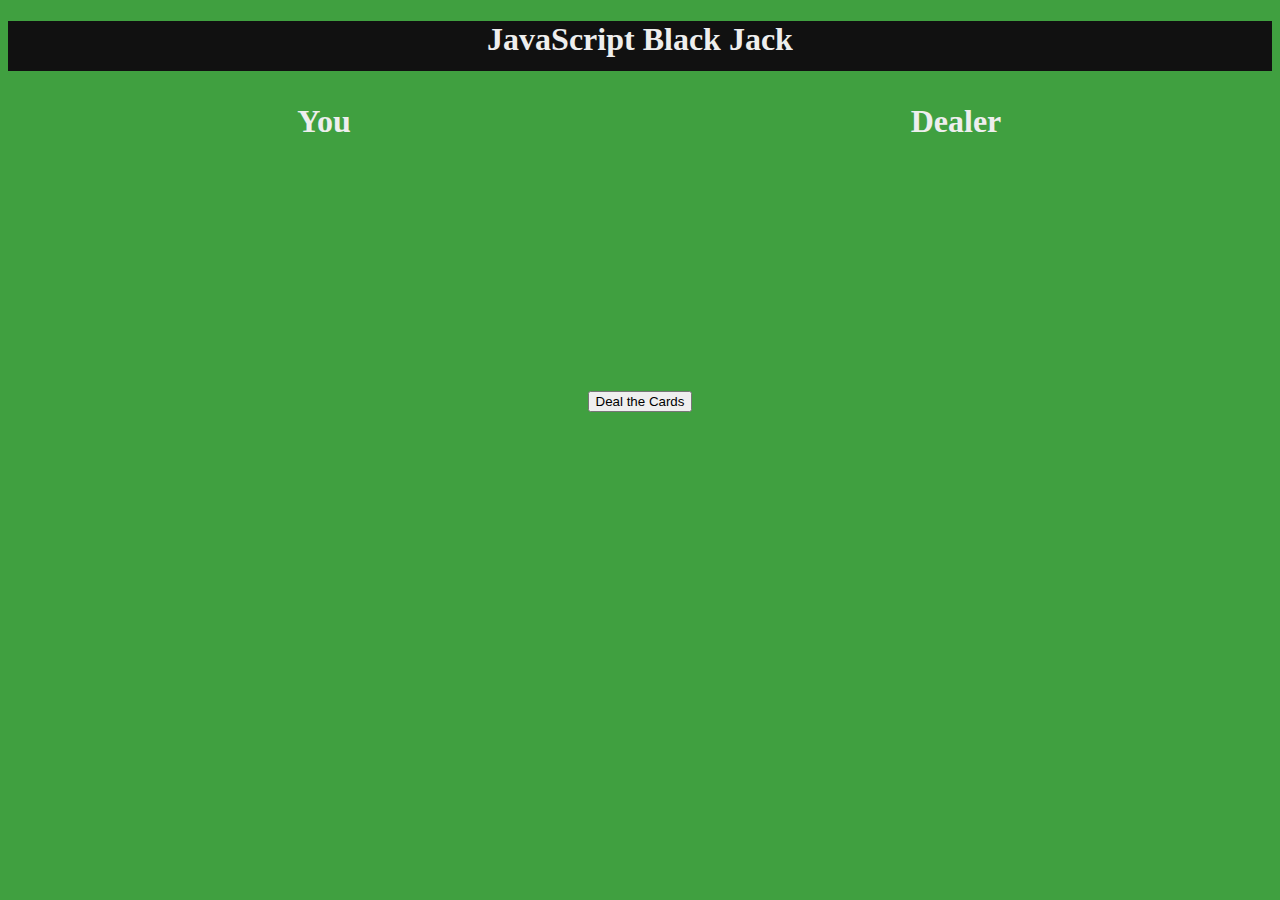
<file: HTML/bljk/index.html>
<!DOCTYPE html>
<html>
<head>
	
  <title>JavaScript Black Jack</title>
  <link rel="stylesheet" href="https://maxcdn.bootstrapcdn.com/bootstrap/3.3.6/css/bootstrap.min.css" integrity="sha384-1q8mTJOASx8j1Au+a5WDVnPi2lkFfwwEAa8hDDdjZlpLegxhjVME1fgjWPGmkzs7" crossorigin="anonymous">
  <link rel="stylesheet" type="text/css" href="css/main.css">
  <script>
  (function(i,s,o,g,r,a,m){i['GoogleAnalyticsObject']=r;i[r]=i[r]||function(){
  (i[r].q=i[r].q||[]).push(arguments)},i[r].l=1*new Date();a=s.createElement(o),
  m=s.getElementsByTagName(o)[0];a.async=1;a.src=g;m.parentNode.insertBefore(a,m)
  })(window,document,'script','//www.google-analytics.com/analytics.js','ga');

  ga('create', 'UA-71295306-1', 'auto');
  ga('send', 'pageview');

</script>
</head>
<body>
<header>
	<h1>JavaScript Black Jack</h1>
</header>
	
<div class="dealer">
	<h1>Dealer</h1>
	<div id="dealerCards">
	</div>
</div>
<div class="player">
	<h1>You</h1>
	<div id="myCards">
	</div>
</div>
<div class="game-controls">
	<div id="startGame">
		<button class="btn btn-lg btn-danger" onClick="dealCards()">Deal the Cards</button>
	</div>
	<div id="inGame">
	  <button class="btn btn-lg btn-danger" type="button" onClick="addCard()">Hit</button>
	  <button class="btn btn-lg btn-danger" type="button" onClick="dealerTurn()">Stay</button>
	</div>
	<div id="playAgain">
		<button class="btn btn-lg btn-danger" type="button" onclick="playAgain()">Play Again?</button>
	</div>
</div>
<div class="results">
	<div id="winner">
		<h1>YOU WIN!!!</h1>

	</div>
	<div id="loser">
		<h1>Dealer wins</h1>
	</div>
	<div id="tie">
		<h1>Tie</h1>
	</div>
</div>
<script src="http://code.jquery.com/jquery-1.11.3.min.js"></script>

<script src="js/blackjack.js"></script>
</body>
</html>
</file>
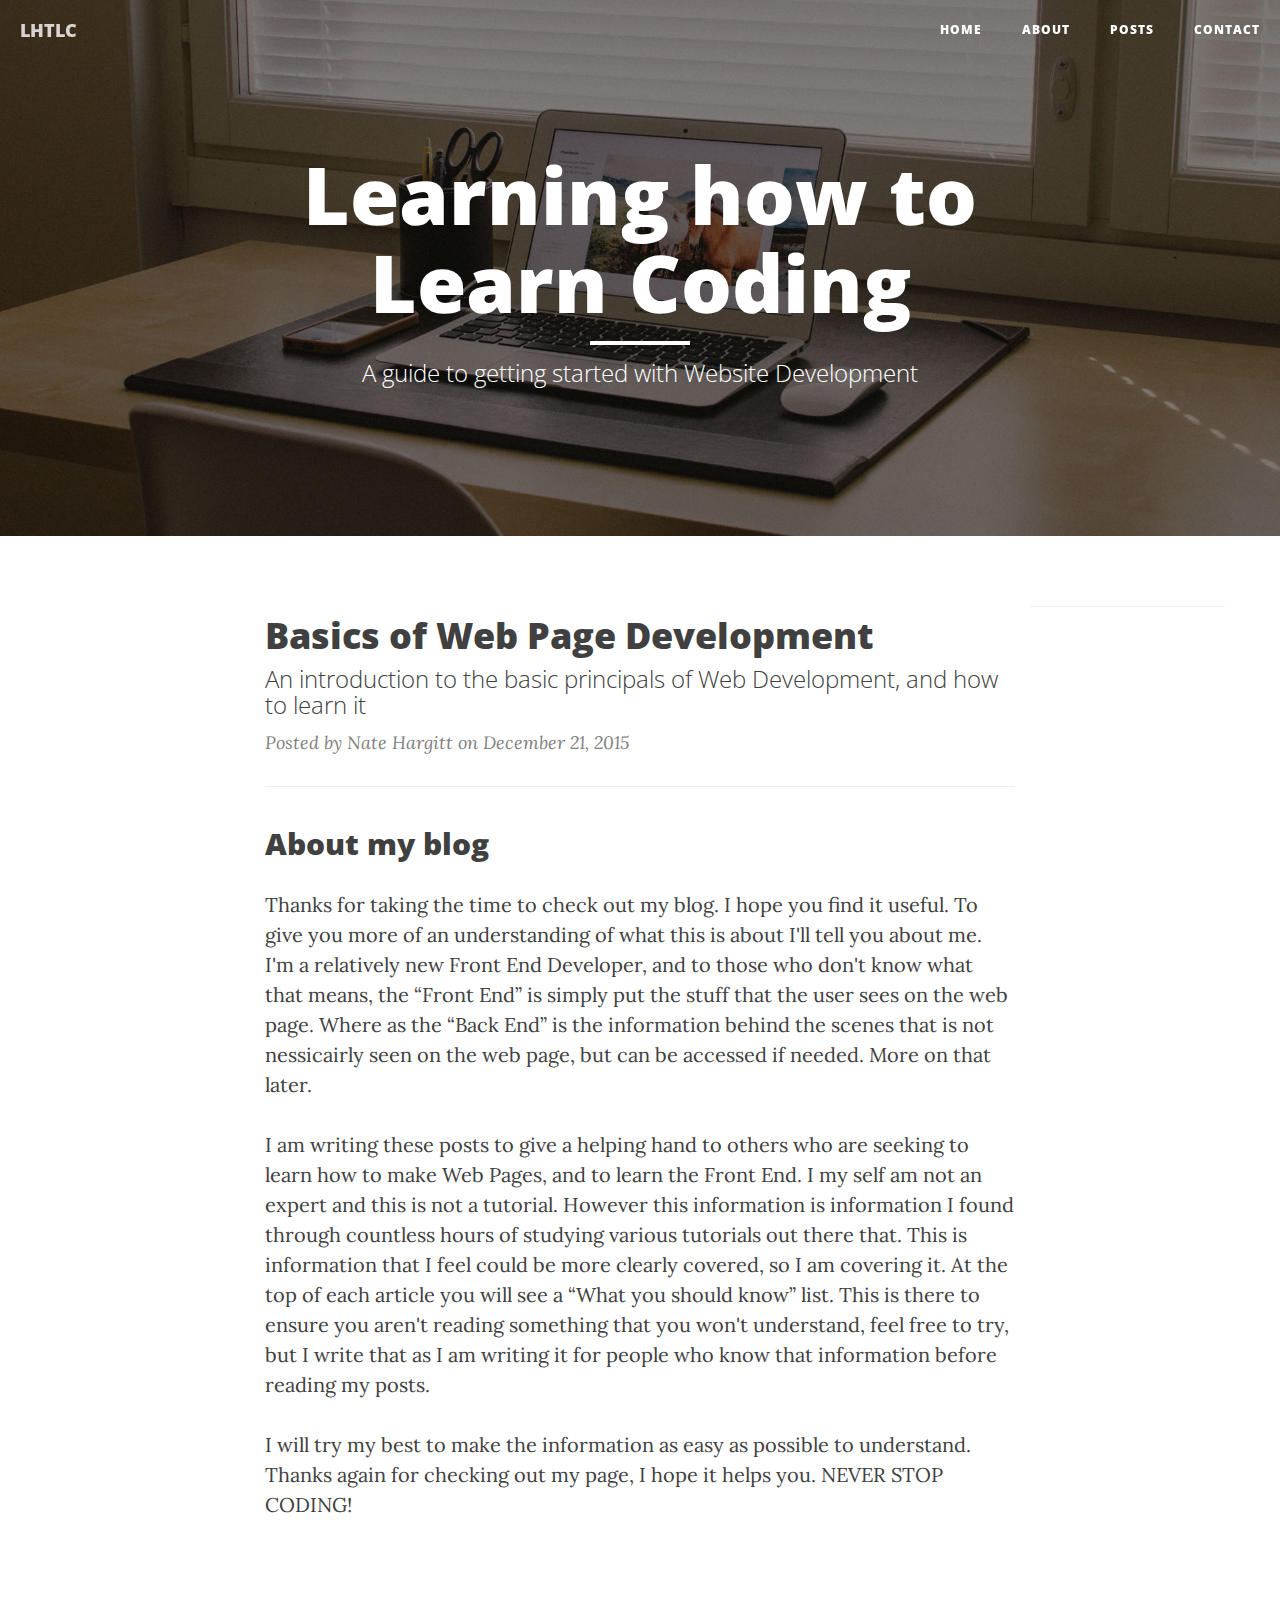
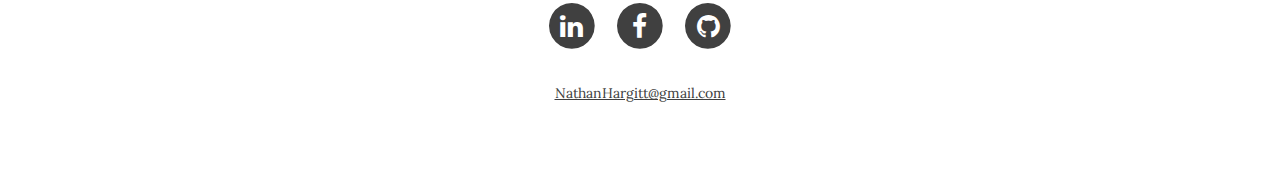
<file: HTML/blog/index.html>
<!DOCTYPE html>
<html lang="en">

<head>

    <meta charset="utf-8">
    <meta http-equiv="X-UA-Compatible" content="IE=edge">
    <meta name="viewport" content="width=device-width, initial-scale=1">
    <meta name="description" content="">
    <meta name="author" content="">

    <title>Learning how to Learn Coding</title>

    <!-- Bootstrap Core CSS -->
    <link href="css/bootstrap.min.css" rel="stylesheet">

    <!-- Custom CSS -->
    <link href="css/main.css" rel="stylesheet">

    <!-- Custom Fonts -->
    <link href="http://maxcdn.bootstrapcdn.com/font-awesome/4.1.0/css/font-awesome.min.css" rel="stylesheet" type="text/css">
    <link href='http://fonts.googleapis.com/css?family=Lora:400,700,400italic,700italic' rel='stylesheet' type='text/css'>
    <link href='http://fonts.googleapis.com/css?family=Open+Sans:300italic,400italic,600italic,700italic,800italic,400,300,600,700,800' rel='stylesheet' type='text/css'>

    <!-- HTML5 Shim and Respond.js IE8 support of HTML5 elements and media queries -->
    <!-- WARNING: Respond.js doesn't work if you view the page via file:// -->
    <!--[if lt IE 9]>
        <script src="https://oss.maxcdn.com/libs/html5shiv/3.7.0/html5shiv.js"></script>
        <script src="https://oss.maxcdn.com/libs/respond.js/1.4.2/respond.min.js"></script>
    <![endif]-->

<script>
  (function(i,s,o,g,r,a,m){i['GoogleAnalyticsObject']=r;i[r]=i[r]||function(){
  (i[r].q=i[r].q||[]).push(arguments)},i[r].l=1*new Date();a=s.createElement(o),
  m=s.getElementsByTagName(o)[0];a.async=1;a.src=g;m.parentNode.insertBefore(a,m)
  })(window,document,'script','//www.google-analytics.com/analytics.js','ga');

  ga('create', 'UA-71295306-1', 'auto');
  ga('send', 'pageview');

</script>
</head>

<body>

    <!-- Navigation -->
    <nav class="navbar navbar-default navbar-custom navbar-fixed-top">
        <div class="container-fluid">
            <!-- Brand and toggle get grouped for better mobile display -->
            <div class="navbar-header page-scroll">
                <button type="button" class="navbar-toggle" data-toggle="collapse" data-target="#bs-example-navbar-collapse-1">
                    <span class="sr-only">Toggle navigation</span>
                    <span class="icon-bar"></span>
                    <span class="icon-bar"></span>
                    <span class="icon-bar"></span>
                </button>
                <a class="navbar-brand" href="index.html">LHTLC</a>
            </div>

            <!-- Collect the nav links, forms, and other content for toggling -->
            <div class="collapse navbar-collapse" id="bs-example-navbar-collapse-1">
                <ul class="nav navbar-nav navbar-right">
                    <li>
                        <a href="index.html">Home</a>
                    </li>
                    <li>
                        <a href="#about">About</a>
                    </li>
                    <li>
                        <a href="#posts">Posts</a>
                    </li>
                    <li>
                        <a href="#contact">Contact</a>
                    </li>
                </ul>
            </div>
            <!-- /.navbar-collapse -->
        </div>
        <!-- /.container -->
    </nav>

    <!-- Page Header -->
    <!-- Set your background image for this header on the line below. -->
    <header class="intro-header" style="background-image: url('img/home-bg.jpg')">
        <div class="container">
            <div class="row">
                <div class="col-lg-8 col-lg-offset-2 col-md-10 col-md-offset-1">
                    <div class="site-heading">
                        <h1>Learning how to Learn Coding</h1>
                        <hr class="small">
                        <span class="subheading">A guide to getting started with Website Development</span>
                    </div>
                </div>
            </div>
        </div>
    </header>

    <!-- Main Content -->
    <!--About Section -->
    <div id="posts" class="container">
        <div class="row">
            <div class="col-lg-8 col-lg-offset-2 col-md-10 col-md-offset-1">
                <div class="post-preview">
                    <a href="post.html">
                        <h2 class="post-title">
                            Basics of Web Page Development
                        </h2>
                        <h3 class="post-subtitle">
                            An introduction to the basic principals of Web Development, and how to learn it
                        </h3>
                    </a>
                    <p class="post-meta">Posted by Nate Hargitt on December 21, 2015</p>
                </div>
                <hr>
                <!--
                <div class="post-preview">
                    <a href="post.html">
                        <h2 class="post-title">
                            I believe every human has a finite number of heartbeats. I don't intend to waste any of mine.
                        </h2>
                    </a>
                    <p class="post-meta">Posted by <a href="#">Start Bootstrap</a> on September 18, 2014</p>
                </div>
                <hr>
                <div class="post-preview">
                    <a href="post.html">
                        <h2 class="post-title">
                            Science has not yet mastered prophecy
                        </h2>
                        <h3 class="post-subtitle">
                            We predict too much for the next year and yet far too little for the next ten.
                        </h3>
                    </a>
                    <p class="post-meta">Posted by <a href="#">Start Bootstrap</a> on August 24, 2014</p>
                </div>
                <hr>
                <div class="post-preview">
                    <a href="post.html">
                        <h2 class="post-title">
                            Failure is not an option
                        </h2>
                        <h3 class="post-subtitle">
                            Many say exploration is part of our destiny, but it’s actually our duty to future generations.
                        </h3>
                    </a>
                    <p class="post-meta">Posted by <a href="#">Start Bootstrap</a> on July 8, 2014</p>
                </div>
                <hr> -->
                <!-- Pager -->
                <!--<ul class="pager">
                    <li class="next">
                        <a href="#">Older Posts &rarr;</a>
                    </li>
                </ul>
            </div>
        </div>-->
    </div>  

    <hr>

    <div id="about" class="container">
        <div class="row">
            <div class="col-lg-8 col-lg-offset-2 col-md-10 col-md-offset-1">
                <div class="about">
                    <h2>About my blog</h2>
                    <p>Thanks for taking the time to check out my blog. I hope you find it useful. To give you more of an understanding of what this is about I'll tell you about me. I'm a relatively new Front End Developer, and to those who don't know what that means, the <q>Front End</q> is simply put the stuff that the user sees on the web page. Where as the <q>Back End</q> is the information behind the scenes that is not nessicairly seen on the web page, but can be accessed if needed. More on that later. </p>
                    <p>I am writing these posts to give a helping hand to others who are seeking to learn how to make Web Pages, and to learn the Front End.  I my self am not an expert and this is not a tutorial.  However this information is information I found through countless hours of studying various tutorials out there that.  This is information that I feel could be more clearly covered, so I am covering it.  At the top of each article you will see a <q>What you should know</q> list.  This is there to ensure you aren't reading something that you won't understand, feel free to try, but I write that as I am writing it for people who know that information before reading my posts. </p>
                    <p>I will try my best to make the information as easy as possible to understand.  Thanks again for checking out my page, I hope it helps you. NEVER STOP CODING!</p>
                </div>
            </div>
        </div>
    </div>
    <!-- Footer -->
    <footer id="contact">
        <div class="container">
            <div class="row">
                <div class="col-lg-8 col-lg-offset-2 col-md-10 col-md-offset-1">
                    <ul class="list-inline text-center">
                        <li>
                            <a href="http://www.linkedin.com/in/natehargitt">
                                <span class="fa-stack fa-lg">
                                    <i class="fa fa-circle fa-stack-2x"></i>
                                    <i class="fa fa-linkedin fa-stack-1x fa-inverse"></i>
                                </span>
                            </a>
                        </li>
                        <li>
                            <a href="https://www.facebook.com/nate.hargitt">
                                <span class="fa-stack fa-lg">
                                    <i class="fa fa-circle fa-stack-2x"></i>
                                    <i class="fa fa-facebook fa-stack-1x fa-inverse"></i>
                                </span>
                            </a>
                        </li>
                        <li>
                            <a href="http://www.github.com/leefeater">
                                <span class="fa-stack fa-lg">
                                    <i class="fa fa-circle fa-stack-2x"></i>
                                    <i class="fa fa-github fa-stack-1x fa-inverse"></i>
                                </span>
                            </a>
                        </li>
                    </ul>
                    <p class="copyright text-muted"><a href="mailto:nathanhargitt@gmail.com">NathanHargitt@gmail.com</p>
                </div>
            </div>
        </div>
    </footer>

    <!-- jQuery -->
    <script src="js/jquery.js"></script>

    <!-- Bootstrap Core JavaScript -->
    <script src="js/bootstrap.min.js"></script>

    <!-- Custom Theme JavaScript -->
    <script src="js/clean-blog.min.js"></script>

</body>

</html>
</file>
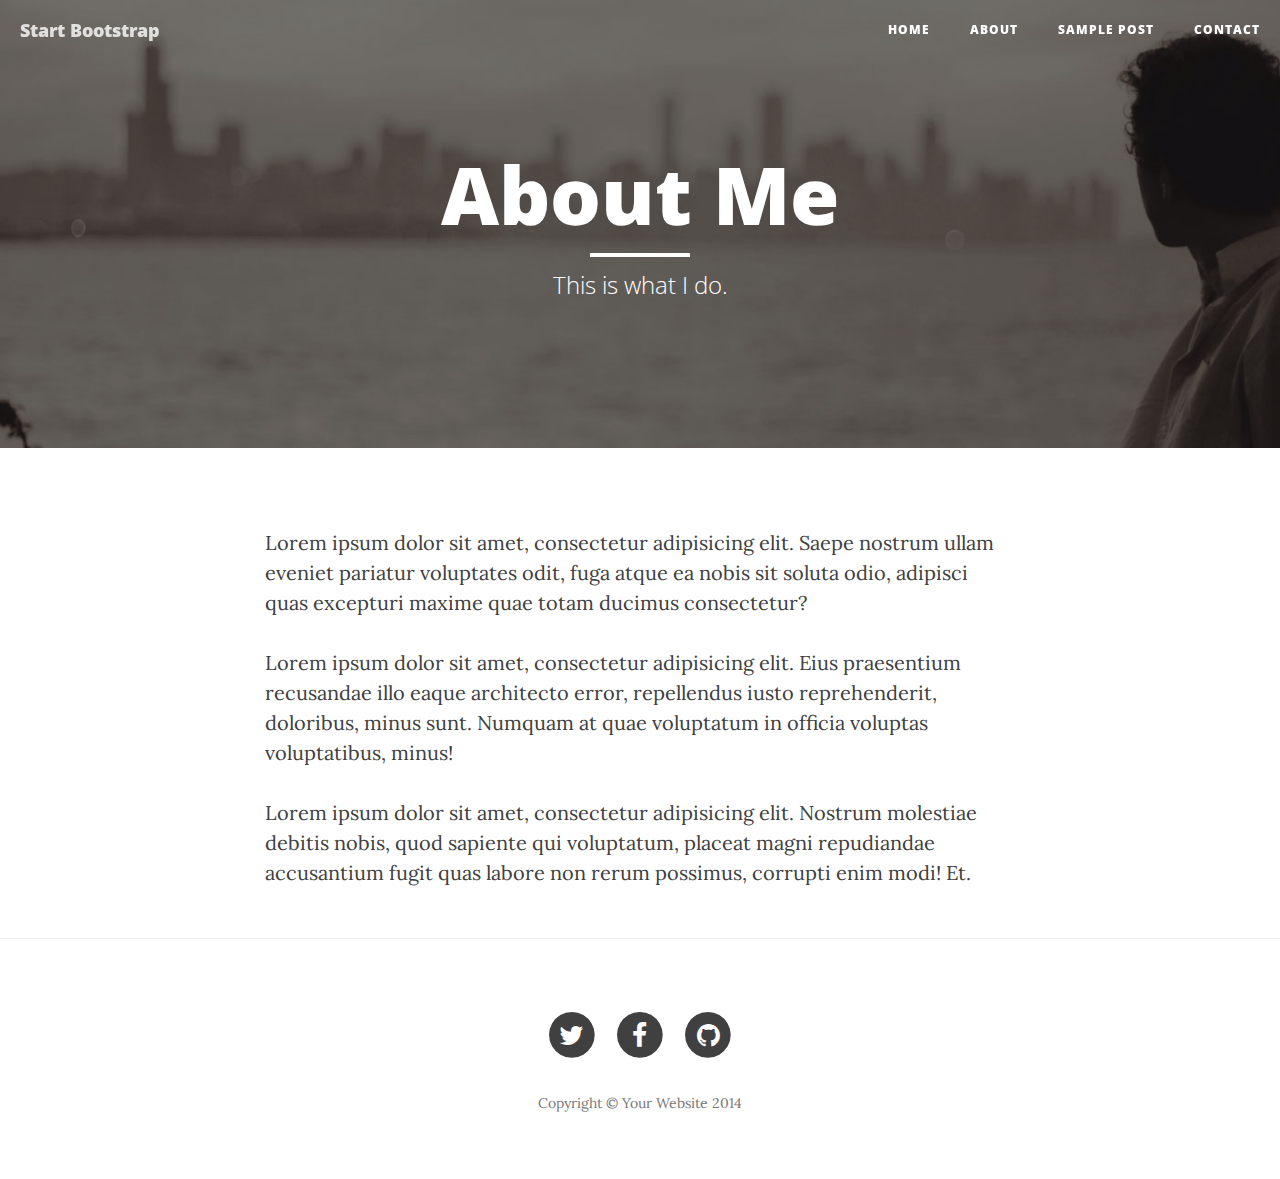
<file: HTML/blog/about.html>
<!DOCTYPE html>
<html lang="en">

<head>

    <meta charset="utf-8">
    <meta http-equiv="X-UA-Compatible" content="IE=edge">
    <meta name="viewport" content="width=device-width, initial-scale=1">
    <meta name="description" content="">
    <meta name="author" content="">

    <title>Clean Blog - About</title>

    <!-- Bootstrap Core CSS -->
    <link href="css/bootstrap.min.css" rel="stylesheet">

    <!-- Custom CSS -->
    <link href="css/clean-blog.min.css" rel="stylesheet">

    <!-- Custom Fonts -->
    <link href="http://maxcdn.bootstrapcdn.com/font-awesome/4.1.0/css/font-awesome.min.css" rel="stylesheet" type="text/css">
    <link href='http://fonts.googleapis.com/css?family=Lora:400,700,400italic,700italic' rel='stylesheet' type='text/css'>
    <link href='http://fonts.googleapis.com/css?family=Open+Sans:300italic,400italic,600italic,700italic,800italic,400,300,600,700,800' rel='stylesheet' type='text/css'>

    <!-- HTML5 Shim and Respond.js IE8 support of HTML5 elements and media queries -->
    <!-- WARNING: Respond.js doesn't work if you view the page via file:// -->
    <!--[if lt IE 9]>
        <script src="https://oss.maxcdn.com/libs/html5shiv/3.7.0/html5shiv.js"></script>
        <script src="https://oss.maxcdn.com/libs/respond.js/1.4.2/respond.min.js"></script>
    <![endif]-->
    <script>
  (function(i,s,o,g,r,a,m){i['GoogleAnalyticsObject']=r;i[r]=i[r]||function(){
  (i[r].q=i[r].q||[]).push(arguments)},i[r].l=1*new Date();a=s.createElement(o),
  m=s.getElementsByTagName(o)[0];a.async=1;a.src=g;m.parentNode.insertBefore(a,m)
  })(window,document,'script','//www.google-analytics.com/analytics.js','ga');

  ga('create', 'UA-71295306-1', 'auto');
  ga('send', 'pageview');

</script>

</head>

<body>

    <!-- Navigation -->
    <nav class="navbar navbar-default navbar-custom navbar-fixed-top">
        <div class="container-fluid">
            <!-- Brand and toggle get grouped for better mobile display -->
            <div class="navbar-header page-scroll">
                <button type="button" class="navbar-toggle" data-toggle="collapse" data-target="#bs-example-navbar-collapse-1">
                    <span class="sr-only">Toggle navigation</span>
                    <span class="icon-bar"></span>
                    <span class="icon-bar"></span>
                    <span class="icon-bar"></span>
                </button>
                <a class="navbar-brand" href="index.html">Start Bootstrap</a>
            </div>

            <!-- Collect the nav links, forms, and other content for toggling -->
            <div class="collapse navbar-collapse" id="bs-example-navbar-collapse-1">
                <ul class="nav navbar-nav navbar-right">
                    <li>
                        <a href="index.html">Home</a>
                    </li>
                    <li>
                        <a href="about.html">About</a>
                    </li>
                    <li>
                        <a href="post.html">Sample Post</a>
                    </li>
                    <li>
                        <a href="contact.html">Contact</a>
                    </li>
                </ul>
            </div>
            <!-- /.navbar-collapse -->
        </div>
        <!-- /.container -->
    </nav>

    <!-- Page Header -->
    <!-- Set your background image for this header on the line below. -->
    <header class="intro-header" style="background-image: url('img/about-bg.jpg')">
        <div class="container">
            <div class="row">
                <div class="col-lg-8 col-lg-offset-2 col-md-10 col-md-offset-1">
                    <div class="page-heading">
                        <h1>About Me</h1>
                        <hr class="small">
                        <span class="subheading">This is what I do.</span>
                    </div>
                </div>
            </div>
        </div>
    </header>

    <!-- Main Content -->
    <div class="container">
        <div class="row">
            <div class="col-lg-8 col-lg-offset-2 col-md-10 col-md-offset-1">
                <p>Lorem ipsum dolor sit amet, consectetur adipisicing elit. Saepe nostrum ullam eveniet pariatur voluptates odit, fuga atque ea nobis sit soluta odio, adipisci quas excepturi maxime quae totam ducimus consectetur?</p>
                <p>Lorem ipsum dolor sit amet, consectetur adipisicing elit. Eius praesentium recusandae illo eaque architecto error, repellendus iusto reprehenderit, doloribus, minus sunt. Numquam at quae voluptatum in officia voluptas voluptatibus, minus!</p>
                <p>Lorem ipsum dolor sit amet, consectetur adipisicing elit. Nostrum molestiae debitis nobis, quod sapiente qui voluptatum, placeat magni repudiandae accusantium fugit quas labore non rerum possimus, corrupti enim modi! Et.</p>
            </div>
        </div>
    </div>

    <hr>

    <!-- Footer -->
    <footer>
        <div class="container">
            <div class="row">
                <div class="col-lg-8 col-lg-offset-2 col-md-10 col-md-offset-1">
                    <ul class="list-inline text-center">
                        <li>
                            <a href="#">
                                <span class="fa-stack fa-lg">
                                    <i class="fa fa-circle fa-stack-2x"></i>
                                    <i class="fa fa-twitter fa-stack-1x fa-inverse"></i>
                                </span>
                            </a>
                        </li>
                        <li>
                            <a href="#">
                                <span class="fa-stack fa-lg">
                                    <i class="fa fa-circle fa-stack-2x"></i>
                                    <i class="fa fa-facebook fa-stack-1x fa-inverse"></i>
                                </span>
                            </a>
                        </li>
                        <li>
                            <a href="#">
                                <span class="fa-stack fa-lg">
                                    <i class="fa fa-circle fa-stack-2x"></i>
                                    <i class="fa fa-github fa-stack-1x fa-inverse"></i>
                                </span>
                            </a>
                        </li>
                    </ul>
                    <p class="copyright text-muted">Copyright &copy; Your Website 2014</p>
                </div>
            </div>
        </div>
    </footer>

    <!-- jQuery -->
    <script src="js/jquery.js"></script>

    <!-- Bootstrap Core JavaScript -->
    <script src="js/bootstrap.min.js"></script>

    <!-- Custom Theme JavaScript -->
    <script src="js/clean-blog.min.js"></script>

</body>

</html>
</file>
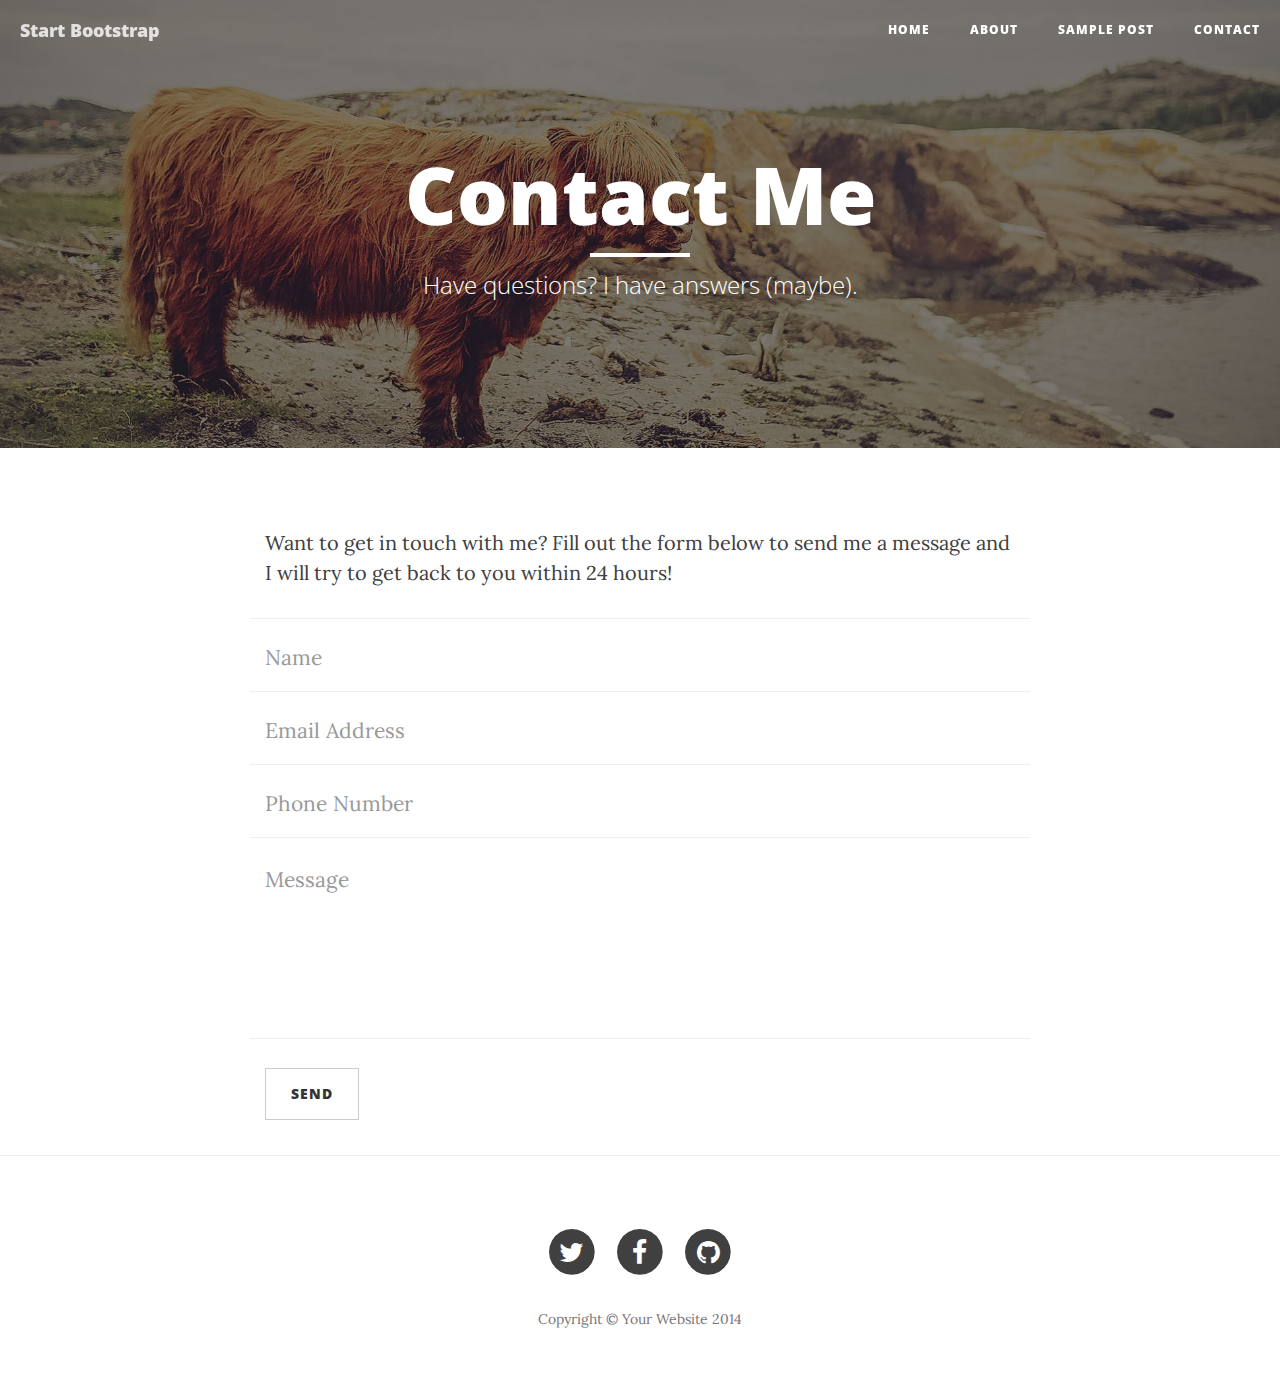
<file: HTML/blog/contact.html>
<!DOCTYPE html>
<html lang="en">

<head>

    <meta charset="utf-8">
    <meta http-equiv="X-UA-Compatible" content="IE=edge">
    <meta name="viewport" content="width=device-width, initial-scale=1">
    <meta name="description" content="">
    <meta name="author" content="">

    <title>Clean Blog - Contact</title>

    <!-- Bootstrap Core CSS -->
    <link href="css/bootstrap.min.css" rel="stylesheet">

    <!-- Custom CSS -->
    <link href="css/clean-blog.min.css" rel="stylesheet">

    <!-- Custom Fonts -->
    <link href="http://maxcdn.bootstrapcdn.com/font-awesome/4.1.0/css/font-awesome.min.css" rel="stylesheet" type="text/css">
    <link href='http://fonts.googleapis.com/css?family=Lora:400,700,400italic,700italic' rel='stylesheet' type='text/css'>
    <link href='http://fonts.googleapis.com/css?family=Open+Sans:300italic,400italic,600italic,700italic,800italic,400,300,600,700,800' rel='stylesheet' type='text/css'>

    <!-- HTML5 Shim and Respond.js IE8 support of HTML5 elements and media queries -->
    <!-- WARNING: Respond.js doesn't work if you view the page via file:// -->
    <!--[if lt IE 9]>
        <script src="https://oss.maxcdn.com/libs/html5shiv/3.7.0/html5shiv.js"></script>
        <script src="https://oss.maxcdn.com/libs/respond.js/1.4.2/respond.min.js"></script>
    <![endif]-->
<script>
  (function(i,s,o,g,r,a,m){i['GoogleAnalyticsObject']=r;i[r]=i[r]||function(){
  (i[r].q=i[r].q||[]).push(arguments)},i[r].l=1*new Date();a=s.createElement(o),
  m=s.getElementsByTagName(o)[0];a.async=1;a.src=g;m.parentNode.insertBefore(a,m)
  })(window,document,'script','//www.google-analytics.com/analytics.js','ga');

  ga('create', 'UA-71295306-1', 'auto');
  ga('send', 'pageview');

</script>
</head>

<body>

    <!-- Navigation -->
    <nav class="navbar navbar-default navbar-custom navbar-fixed-top">
        <div class="container-fluid">
            <!-- Brand and toggle get grouped for better mobile display -->
            <div class="navbar-header page-scroll">
                <button type="button" class="navbar-toggle" data-toggle="collapse" data-target="#bs-example-navbar-collapse-1">
                    <span class="sr-only">Toggle navigation</span>
                    <span class="icon-bar"></span>
                    <span class="icon-bar"></span>
                    <span class="icon-bar"></span>
                </button>
                <a class="navbar-brand" href="index.html">Start Bootstrap</a>
            </div>

            <!-- Collect the nav links, forms, and other content for toggling -->
            <div class="collapse navbar-collapse" id="bs-example-navbar-collapse-1">
                <ul class="nav navbar-nav navbar-right">
                    <li>
                        <a href="index.html">Home</a>
                    </li>
                    <li>
                        <a href="about.html">About</a>
                    </li>
                    <li>
                        <a href="post.html">Sample Post</a>
                    </li>
                    <li>
                        <a href="contact.html">Contact</a>
                    </li>
                </ul>
            </div>
            <!-- /.navbar-collapse -->
        </div>
        <!-- /.container -->
    </nav>

    <!-- Page Header -->
    <!-- Set your background image for this header on the line below. -->
    <header class="intro-header" style="background-image: url('img/contact-bg.jpg')">
        <div class="container">
            <div class="row">
                <div class="col-lg-8 col-lg-offset-2 col-md-10 col-md-offset-1">
                    <div class="page-heading">
                        <h1>Contact Me</h1>
                        <hr class="small">
                        <span class="subheading">Have questions? I have answers (maybe).</span>
                    </div>
                </div>
            </div>
        </div>
    </header>

    <!-- Main Content -->
    <div class="container">
        <div class="row">
            <div class="col-lg-8 col-lg-offset-2 col-md-10 col-md-offset-1">
                <p>Want to get in touch with me? Fill out the form below to send me a message and I will try to get back to you within 24 hours!</p>
                <!-- Contact Form - Enter your email address on line 19 of the mail/contact_me.php file to make this form work. -->
                <!-- WARNING: Some web hosts do not allow emails to be sent through forms to common mail hosts like Gmail or Yahoo. It's recommended that you use a private domain email address! -->
                <!-- NOTE: To use the contact form, your site must be on a live web host with PHP! The form will not work locally! -->
                <form name="sentMessage" id="contactForm" novalidate>
                    <div class="row control-group">
                        <div class="form-group col-xs-12 floating-label-form-group controls">
                            <label>Name</label>
                            <input type="text" class="form-control" placeholder="Name" id="name" required data-validation-required-message="Please enter your name.">
                            <p class="help-block text-danger"></p>
                        </div>
                    </div>
                    <div class="row control-group">
                        <div class="form-group col-xs-12 floating-label-form-group controls">
                            <label>Email Address</label>
                            <input type="email" class="form-control" placeholder="Email Address" id="email" required data-validation-required-message="Please enter your email address.">
                            <p class="help-block text-danger"></p>
                        </div>
                    </div>
                    <div class="row control-group">
                        <div class="form-group col-xs-12 floating-label-form-group controls">
                            <label>Phone Number</label>
                            <input type="tel" class="form-control" placeholder="Phone Number" id="phone" required data-validation-required-message="Please enter your phone number.">
                            <p class="help-block text-danger"></p>
                        </div>
                    </div>
                    <div class="row control-group">
                        <div class="form-group col-xs-12 floating-label-form-group controls">
                            <label>Message</label>
                            <textarea rows="5" class="form-control" placeholder="Message" id="message" required data-validation-required-message="Please enter a message."></textarea>
                            <p class="help-block text-danger"></p>
                        </div>
                    </div>
                    <br>
                    <div id="success"></div>
                    <div class="row">
                        <div class="form-group col-xs-12">
                            <button type="submit" class="btn btn-default">Send</button>
                        </div>
                    </div>
                </form>
            </div>
        </div>
    </div>

    <hr>

    <!-- Footer -->
    <footer>
        <div class="container">
            <div class="row">
                <div class="col-lg-8 col-lg-offset-2 col-md-10 col-md-offset-1">
                    <ul class="list-inline text-center">
                        <li>
                            <a href="#">
                                <span class="fa-stack fa-lg">
                                    <i class="fa fa-circle fa-stack-2x"></i>
                                    <i class="fa fa-twitter fa-stack-1x fa-inverse"></i>
                                </span>
                            </a>
                        </li>
                        <li>
                            <a href="#">
                                <span class="fa-stack fa-lg">
                                    <i class="fa fa-circle fa-stack-2x"></i>
                                    <i class="fa fa-facebook fa-stack-1x fa-inverse"></i>
                                </span>
                            </a>
                        </li>
                        <li>
                            <a href="#">
                                <span class="fa-stack fa-lg">
                                    <i class="fa fa-circle fa-stack-2x"></i>
                                    <i class="fa fa-github fa-stack-1x fa-inverse"></i>
                                </span>
                            </a>
                        </li>
                    </ul>
                    <p class="copyright text-muted">Copyright &copy; Your Website 2014</p>
                </div>
            </div>
        </div>
    </footer>

    <!-- jQuery -->
    <script src="js/jquery.js"></script>

    <!-- Bootstrap Core JavaScript -->
    <script src="js/bootstrap.min.js"></script>

    <!-- Custom Theme JavaScript -->
    <script src="js/clean-blog.min.js"></script>

</body>

</html>
</file>
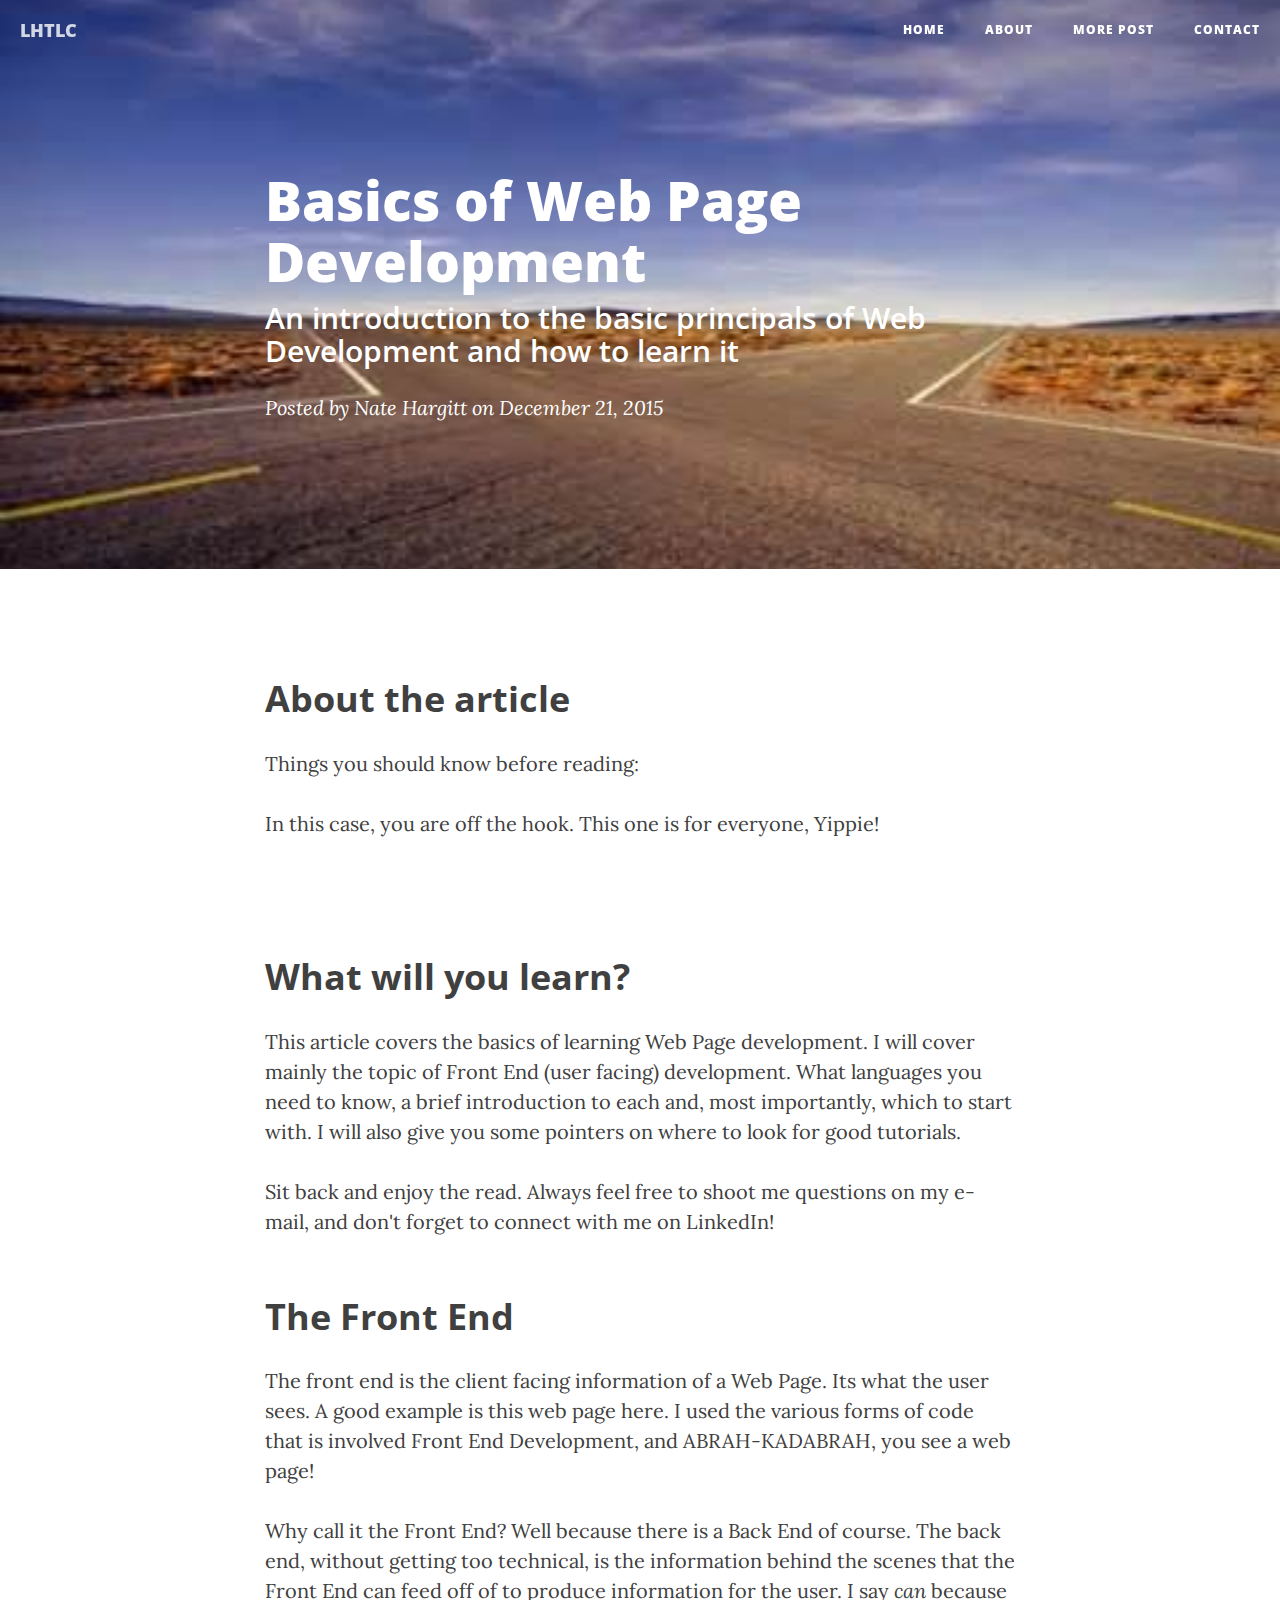
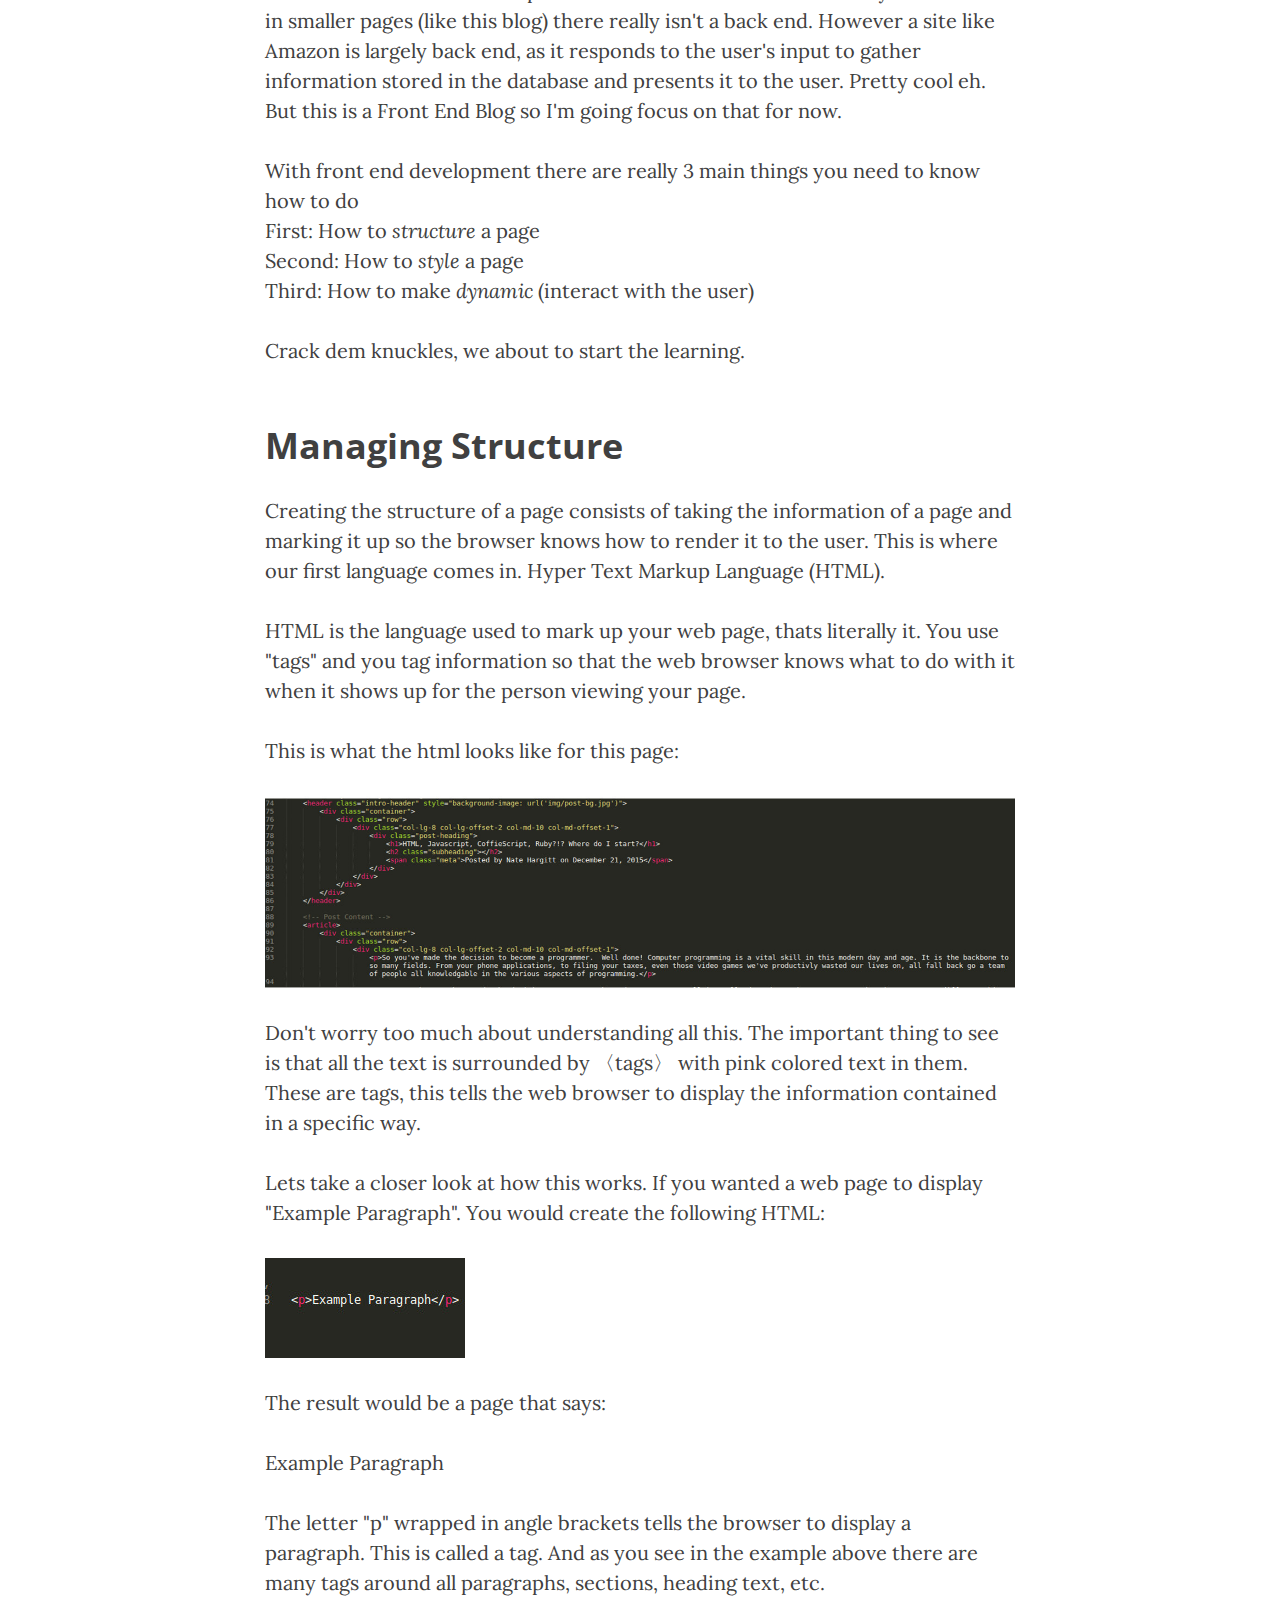
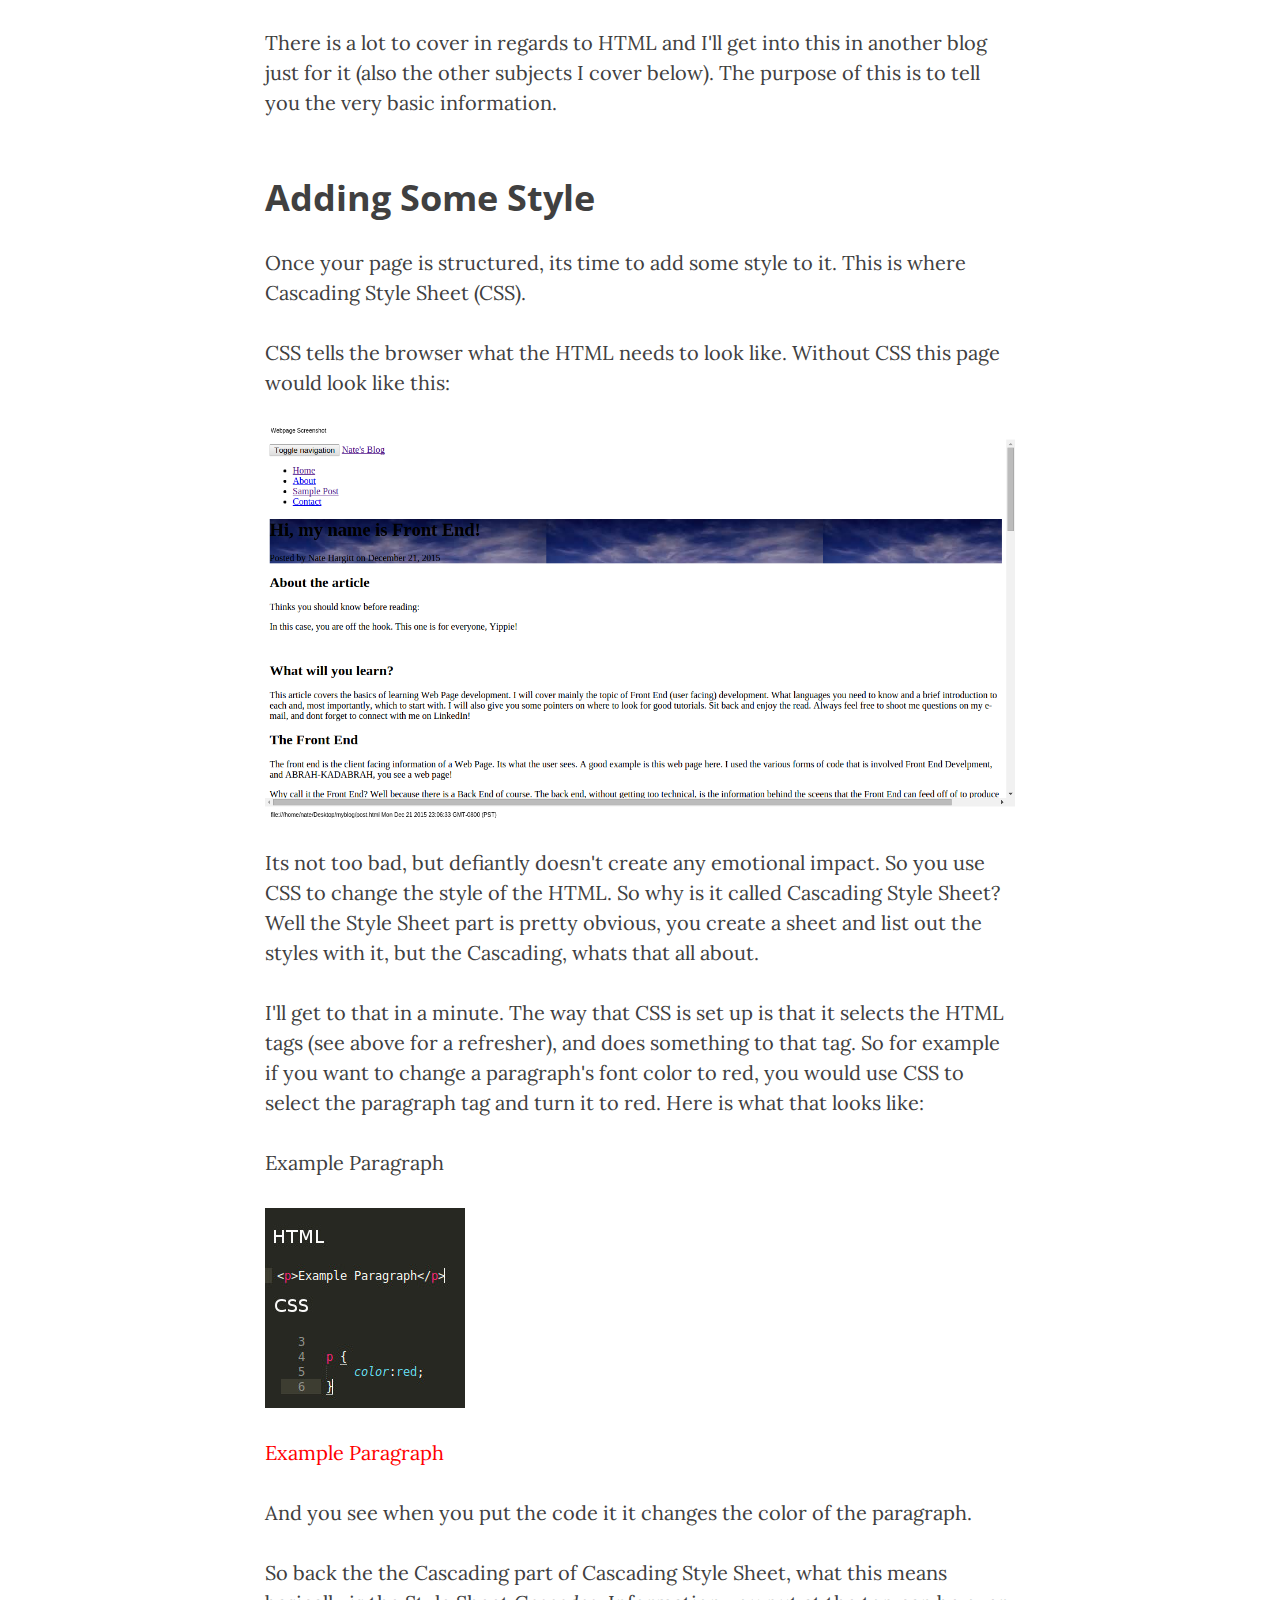
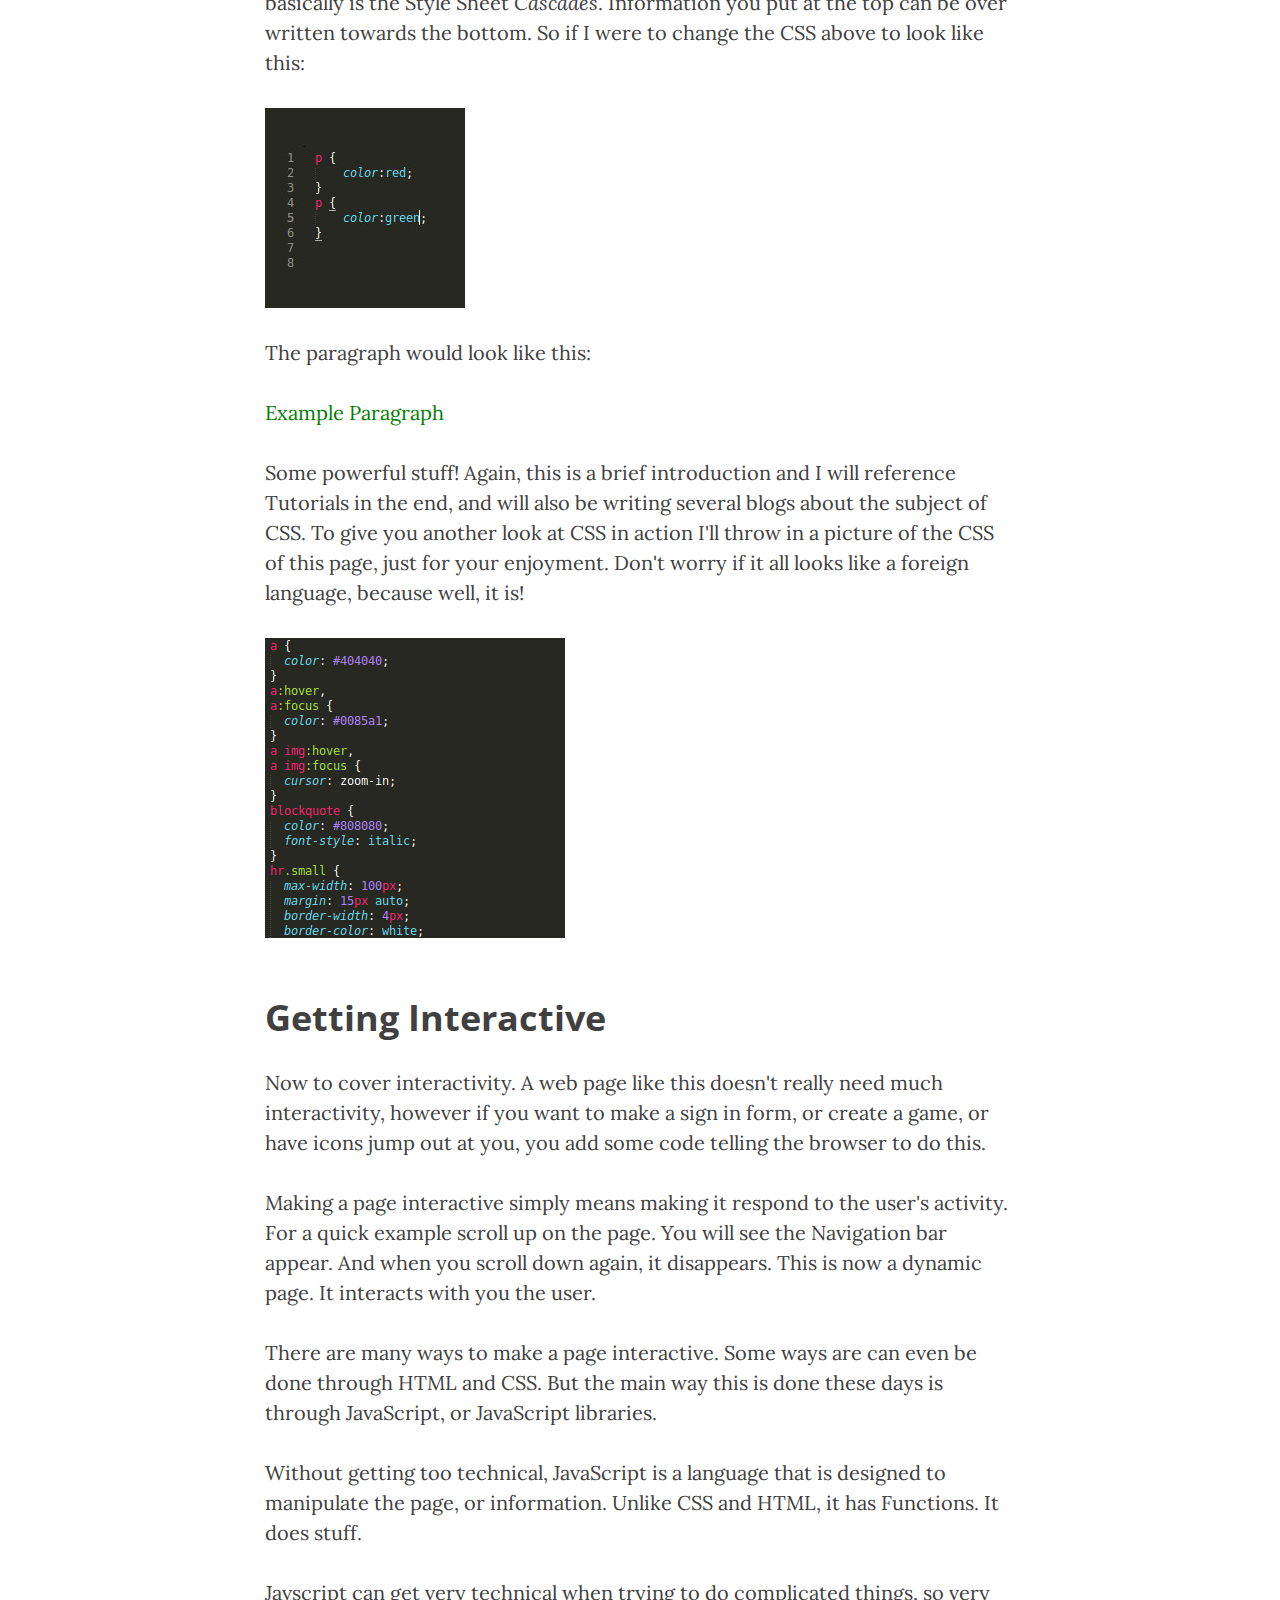
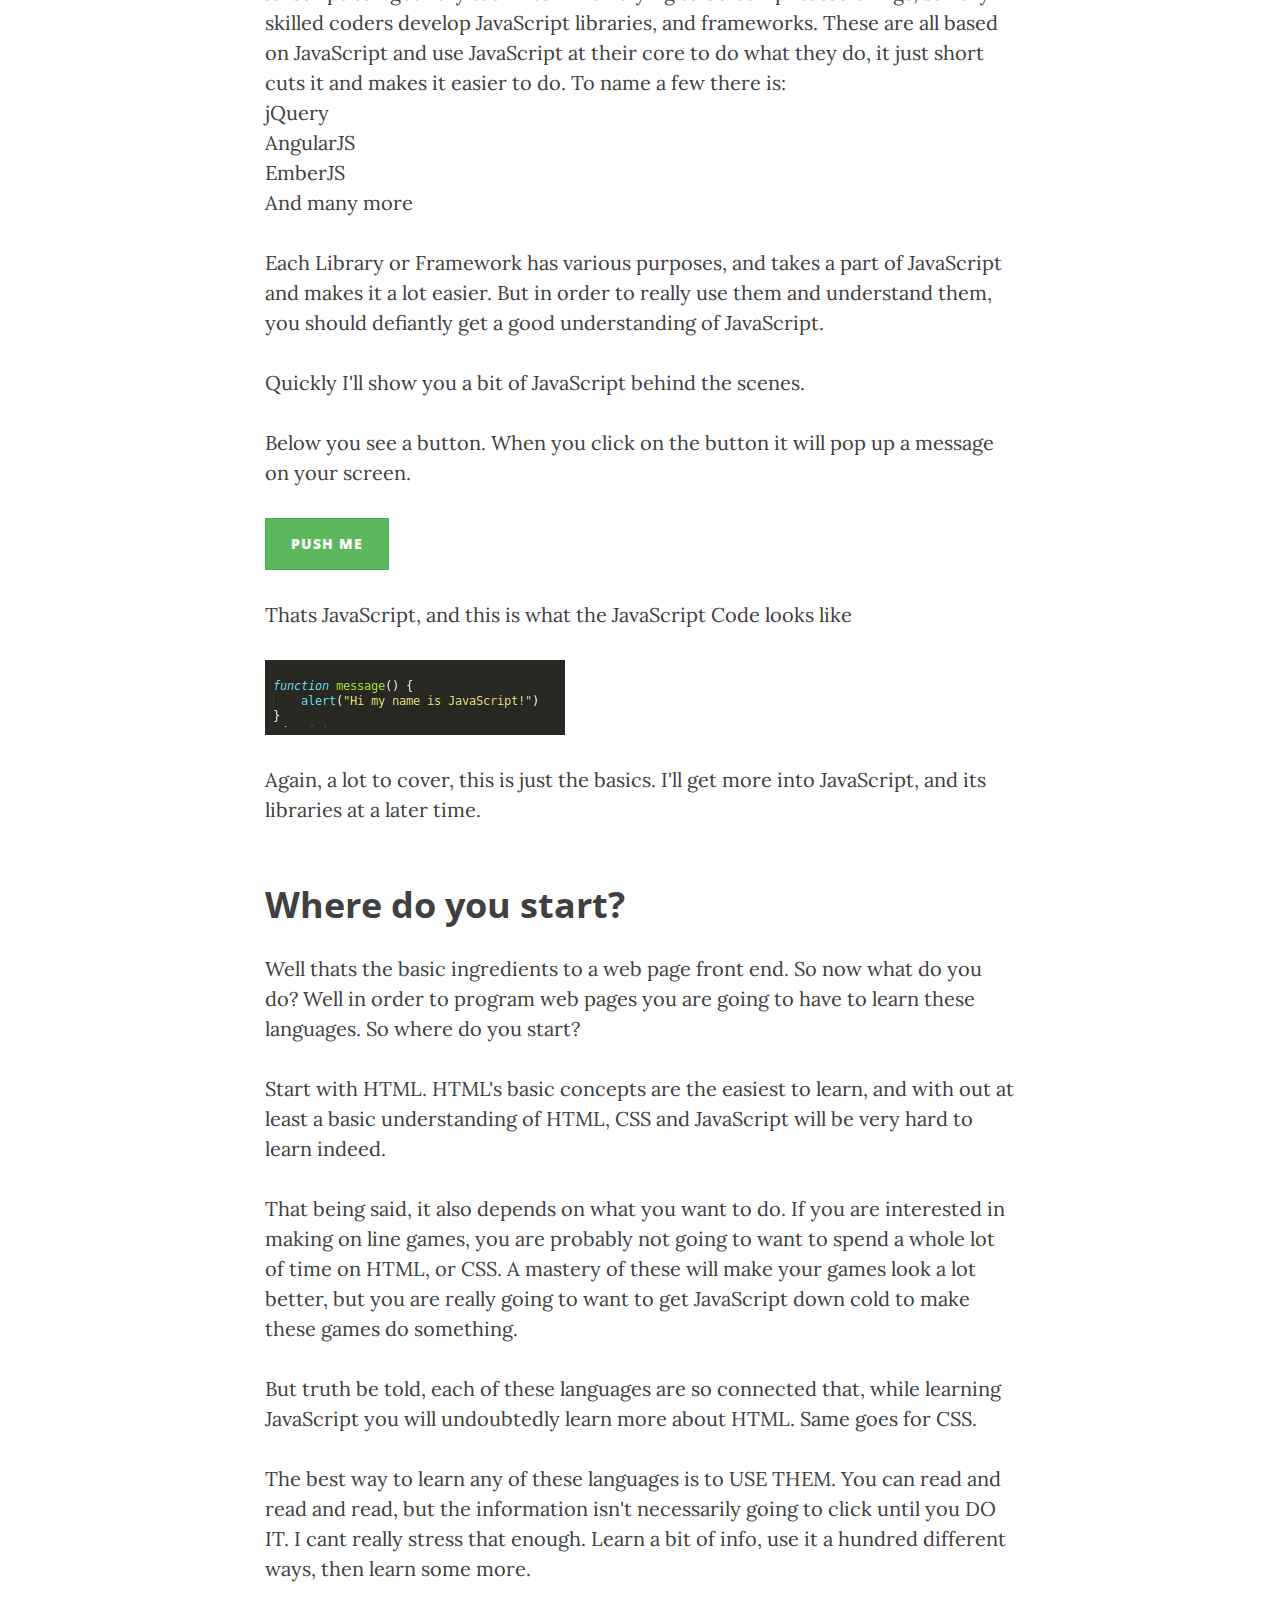
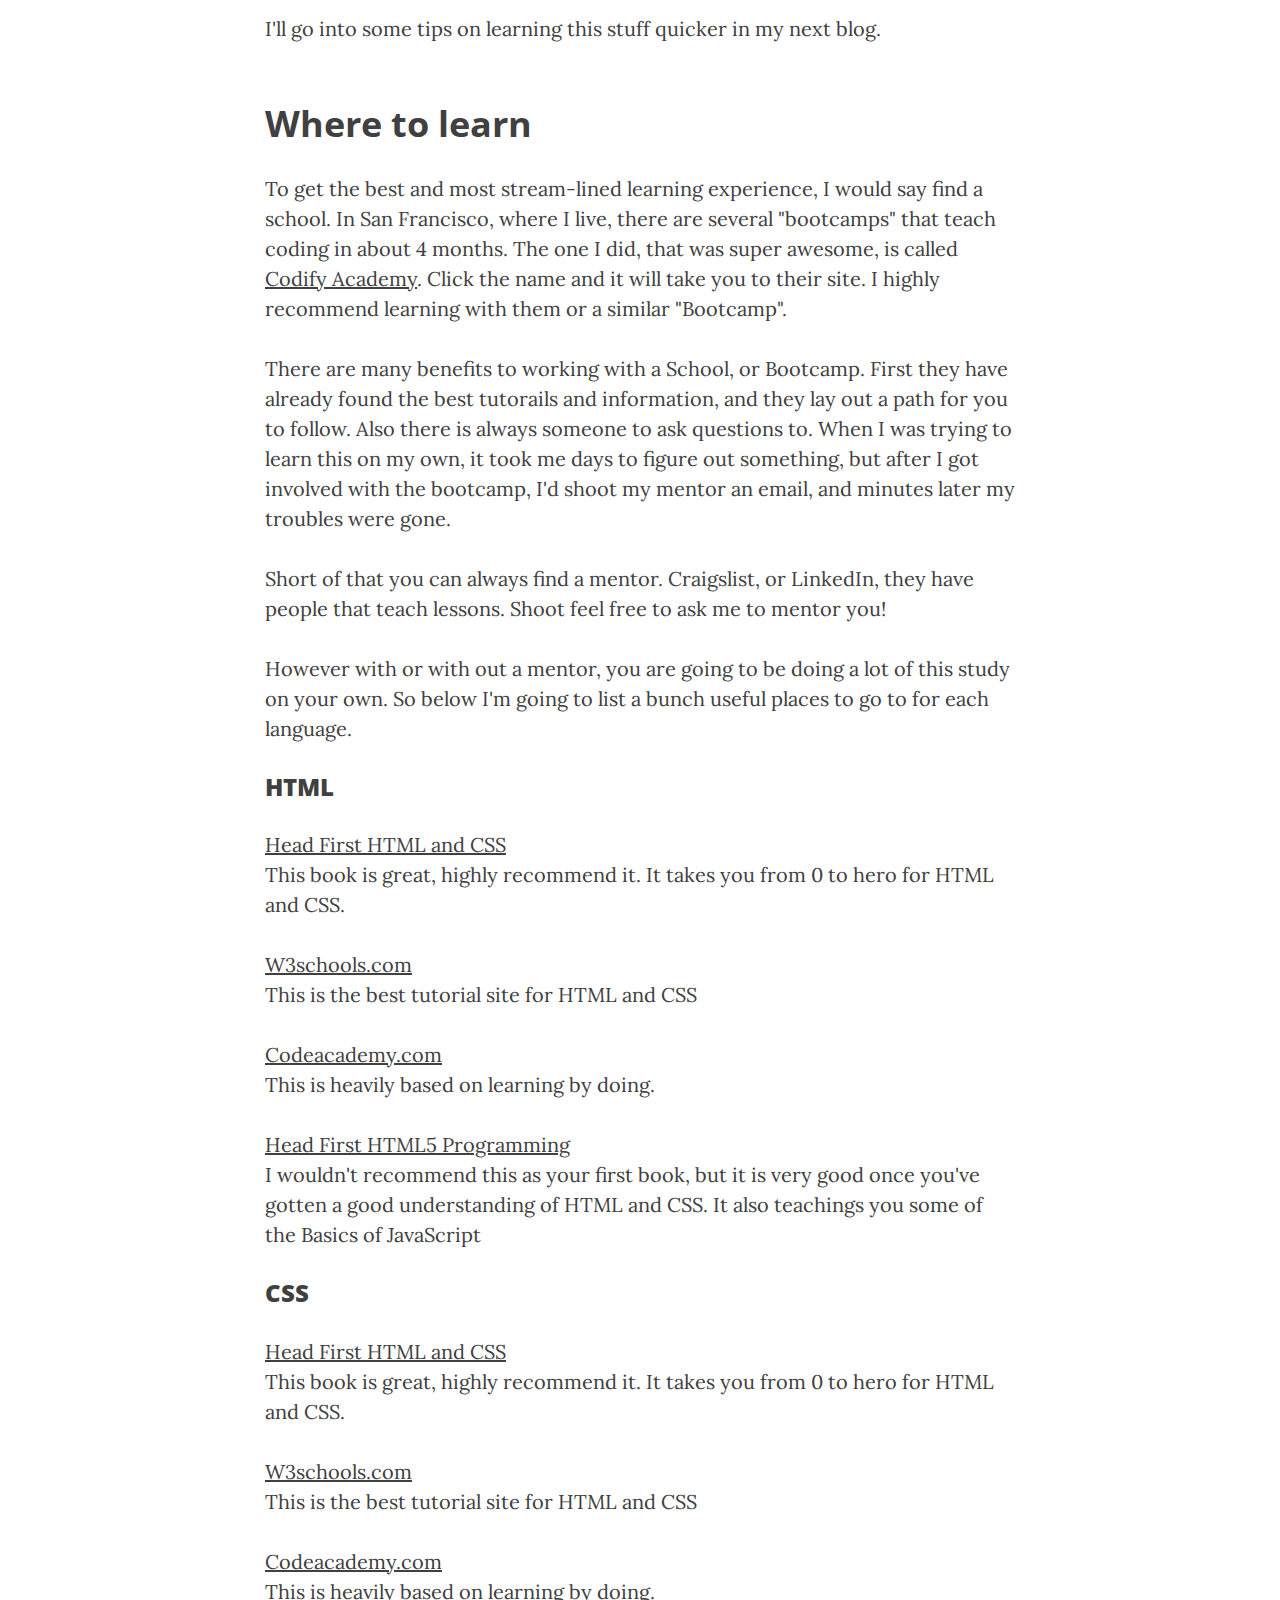
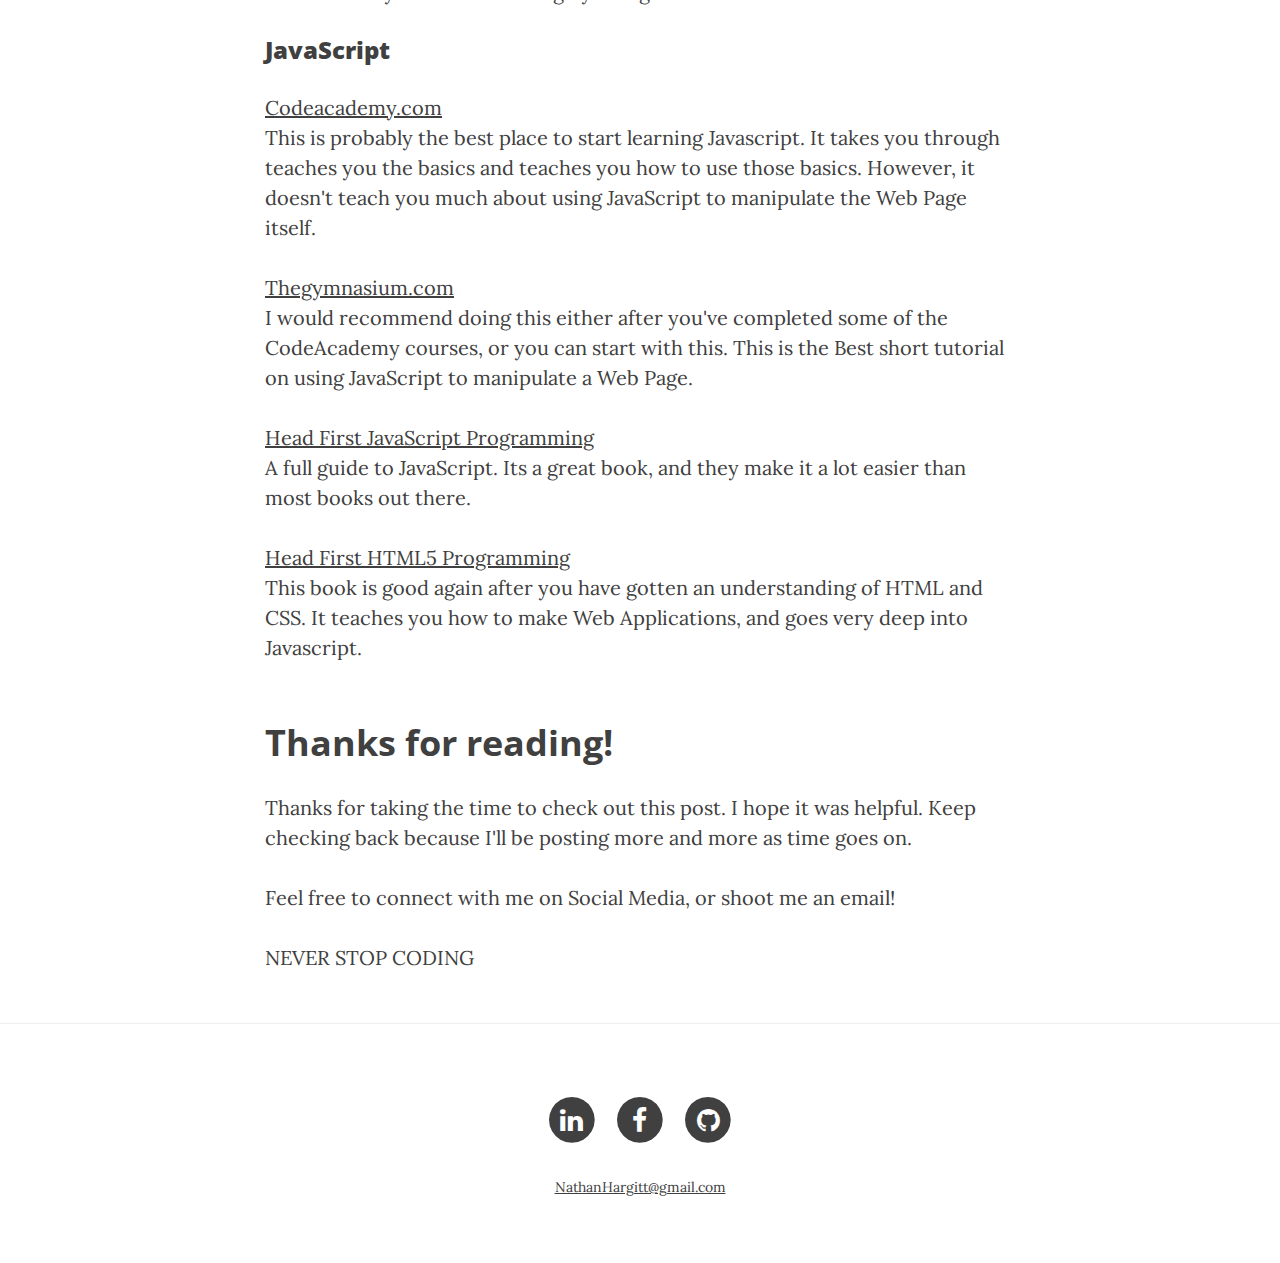
<file: HTML/blog/post.html>
<!DOCTYPE html>
<html lang="en">

<head>

    <meta charset="utf-8">
    <meta http-equiv="X-UA-Compatible" content="IE=edge">
    <meta name="viewport" content="width=device-width, initial-scale=1">
    <meta name="description" content="">
    <meta name="author" content="">

    <title>Learning how to Learn Coding - Getting Started</title>

    <!-- Bootstrap Core CSS -->
    <link href="css/bootstrap.min.css" rel="stylesheet">

    <!-- Custom CSS -->
    <link href="css/main.css" rel="stylesheet">

    <!-- Custom Fonts -->
    <link href="http://maxcdn.bootstrapcdn.com/font-awesome/4.1.0/css/font-awesome.min.css" rel="stylesheet" type="text/css">
    <link href='http://fonts.googleapis.com/css?family=Lora:400,700,400italic,700italic' rel='stylesheet' type='text/css'>
    <link href='http://fonts.googleapis.com/css?family=Open+Sans:300italic,400italic,600italic,700italic,800italic,400,300,600,700,800' rel='stylesheet' type='text/css'>

    <!-- HTML5 Shim and Respond.js IE8 support of HTML5 elements and media queries -->
    <!-- WARNING: Respond.js doesn't work if you view the page via file:// -->
    <!--[if lt IE 9]>
        <script src="https://oss.maxcdn.com/libs/html5shiv/3.7.0/html5shiv.js"></script>
        <script src="https://oss.maxcdn.com/libs/respond.js/1.4.2/respond.min.js"></script>
    <![endif]-->
<script>
  (function(i,s,o,g,r,a,m){i['GoogleAnalyticsObject']=r;i[r]=i[r]||function(){
  (i[r].q=i[r].q||[]).push(arguments)},i[r].l=1*new Date();a=s.createElement(o),
  m=s.getElementsByTagName(o)[0];a.async=1;a.src=g;m.parentNode.insertBefore(a,m)
  })(window,document,'script','//www.google-analytics.com/analytics.js','ga');

  ga('create', 'UA-71295306-1', 'auto');
  ga('send', 'pageview');

</script>
</head>

<body>

  
    <!-- Navigation -->
    <nav class="navbar navbar-default navbar-custom navbar-fixed-top">
        <div class="container-fluid">
            <!-- Brand and toggle get grouped for better mobile display -->
            <div class="navbar-header page-scroll">
                <button type="button" class="navbar-toggle" data-toggle="collapse" data-target="#bs-example-navbar-collapse-1">
                    <span class="sr-only">Toggle navigation</span>
                    <span class="icon-bar"></span>
                    <span class="icon-bar"></span>
                    <span class="icon-bar"></span>
                </button>
                <a class="navbar-brand" href="index.html">LHTLC</a>
            </div>

            <!-- Collect the nav links, forms, and other content for toggling -->
            <div class="collapse navbar-collapse" id="bs-example-navbar-collapse-1">
                <ul class="nav navbar-nav navbar-right">
                    <li>
                        <a href="index.html">Home</a>
                    </li>
                    <li>
                        <a href="index.html#about">About</a>
                    </li>
                    <li>
                        <a href="index.html#posts">More Post</a>
                    </li>
                    <li>
                        <a href="#contact">Contact</a>
                    </li>
                </ul>
            </div>
            <!-- /.navbar-collapse -->
        </div>
        <!-- /.container -->
    </nav>


    <!-- Page Header -->
    <header class="intro-header" style="background-image: url('img/post-bg.jpg')">
        <div class="container">
            <div class="row">
                <div class="col-lg-8 col-lg-offset-2 col-md-10 col-md-offset-1">
                    <div class="post-heading">
                        <h1>Basics of Web Page Development</h1>
                        <h2 class="subheading">An introduction to the basic principals of Web Development and how to learn it</h2>
                        <span class="meta">Posted by Nate Hargitt on December 21, 2015</span>
                    </div>
                </div>
            </div>
        </div>
    </header>

    <!-- Post Content -->
    <article>
        <div class="container">
            <div class="row">
                <div class="col-lg-8 col-lg-offset-2 col-md-10 col-md-offset-1">
                    <h2 class="section-heading">About the article</h2>
                    <p>Things you should know before reading:</p>
                    <p>In this case, you are off the hook.  This one is for everyone, Yippie!</p>
                    <br>
                    <h2 class="section-heading">What will you learn?</h2>
                    <p>This article covers the basics of learning Web Page development.  I will cover mainly the topic of Front End (user facing) development.  What languages you need to know, a brief introduction to each and, most importantly, which to start with.  I will also give you some pointers on where to look for good tutorials.</p>
                    <p>Sit back and enjoy the read. Always feel free to shoot me questions on my e-mail, and don't forget to connect with me on LinkedIn!</p>
                    <h2 class="section-heading">The Front End</h2>

                    <p>The front end is the client facing information of a Web Page.  Its what the user sees. A good example is this web page here.  I used the various forms of code that is involved Front End Development, and ABRAH-KADABRAH, you see a web page!</p>

                    <p>Why call it the Front End?  Well because there is a Back End of course.  The back end, without getting too technical, is the information behind the scenes that the Front End can feed off of to produce information for the user.  I say <em>can</em> because in smaller pages (like this blog) there really isn't a back end.  However a site like Amazon is largely back end, as it responds to the user's input to gather information stored in the database and presents it to the user.  Pretty cool eh.  But this is a Front End Blog so I'm going focus on that for now.</p>

                    <p>With front end development there are really 3 main things you need to know how to do
                    <br>
                    First: How to <em>structure</em> a page
                    <br>
                    Second: How to <em>style</em> a page
                    <br>
                    Third: How to make <em>dynamic</em> (interact with the user)</p>

                    <p>Crack dem knuckles, we about to start the learning.</p>

                    <h2 class="section-heading">Managing Structure</h2>

                    <p>Creating the structure of a page consists of taking the information of a page and marking it up so the browser knows how to render it to the user. This is where our first language comes in. Hyper Text Markup Language (HTML).</p>

                    <p>HTML is the language used to mark up your web page, thats literally it.  You use "tags" and you tag information so that the web browser knows what to do with it when it shows up for the person viewing your page.</p>

                    <p>This is what the html looks like for this page:</p>

                    <img class="img-responsive" src="img/htmlexample.jpg">

                    <p>Don't worry too much about understanding all this.  The important thing to see is that all the text is surrounded by &#12296;tags&#12297; with pink colored text in them. These are tags, this tells the web browser to display the information contained in a specific way.</p>

                    <p>Lets take a closer look at how this works.  If you wanted a web page to display "Example Paragraph". You would create the following HTML:</p>

                    <img class="img-responsive" src="img/examplehtml.jpg">

                    <p>The result would be a page that says:</p>

                    <p>Example Paragraph</p>

                    <p>The letter "p" wrapped in angle brackets tells the browser to display a paragraph. This is called a tag.  And as you see in the example above there are many tags around all paragraphs, sections, heading text, etc.</p>

                    <p>There is a lot to cover in regards to HTML and I'll get into this in another blog just for it (also the other subjects I cover below).  The purpose of this is to tell you the very basic information.</p>

                    <h2 class="section-heading">Adding Some Style</h2>

                    <p>Once your page is structured, its time to add some style to it.  This is where Cascading Style Sheet (CSS).</p>

                    <p>CSS tells the browser what the HTML needs to look like.  Without CSS this page would look like this:</p>
                    
                    <img class="img-responsive" src="img/nocsswebpage.png">

                    <p>Its not too bad, but defiantly doesn't create any emotional impact.  So you use CSS to change the style of the HTML.  So why is it called Cascading Style Sheet?  Well the Style Sheet part is pretty obvious, you create a sheet and list out the styles with it, but the Cascading, whats that all about.</p>

                    <p>I'll get to that in a minute.  The way that CSS is set up is that it selects the HTML tags (see above for a refresher), and does something to that tag.  So for example if you want to change a paragraph's font color to red, you would use CSS to select the paragraph tag and turn it to red.  Here is what that looks like:</p>

                    <p>Example Paragraph</p>

                    <img class="img-responsive" src="img/htmlcssexamp.jpg">

                    <p style="color:red">Example Paragraph</p>
                    
                    <p>And you see when you put the code it it changes the color of the paragraph.</p>

                    <p>So back the the Cascading part of Cascading Style Sheet, what this means basically is the Style Sheet <em>Cascades</em>. Information you put at the top can be over written towards the bottom.  So if I were to change the CSS above to look like this:</p>

                    <img class="img-responsive" src="img/cssexample1.jpg">
                    
                    <p>The paragraph would look like this:</p>
                    
                    <p style="color:green">Example Paragraph</p>

                    <p>Some powerful stuff!  Again, this is a brief introduction and I will reference Tutorials in the end, and will also be writing several blogs about the subject of CSS. To give you another look at CSS in action I'll throw in a picture of the CSS of this page, just for your enjoyment.  Don't worry if it all looks like a foreign language, because well, it is!</p>
                    <img class="img-responsive" src="img/cssexample.png">

                    <h2 class="section-heading">Getting Interactive</h2>

                    <p>Now to cover interactivity.  A web page like this doesn't really need much interactivity, however if you want to make a sign in form, or create a game, or have icons jump out at you, you add some code telling the browser to do this.</p>

                    <p>Making a page interactive simply means making it respond to the user's activity.  For a quick example scroll up on the page.  You will see the Navigation bar appear.  And when you scroll down again, it disappears.  This is now a dynamic page.  It interacts with you the user.</p>

                    <p>There are many ways to make a page interactive.  Some ways are can even be done through HTML and CSS. But the main way this is done these days is through JavaScript, or JavaScript libraries.</p>

                    <p>Without getting too technical, JavaScript is a language that is designed to manipulate the page, or information.  Unlike CSS and HTML, it has Functions.  It does stuff.</p>

                    <p>Javscript can get very technical when trying to do complicated things, so very skilled coders develop JavaScript libraries, and frameworks.  These are all based on JavaScript and use JavaScript at their core to do what they do, it just short cuts it and makes it easier to do.  To name a few there is:
                    <br>
                    jQuery
                    <br>
                    AngularJS
                    <br>
                    EmberJS
                    <br>
                    And many more</p>

                    <p>Each Library or Framework has various purposes, and takes a part of JavaScript and makes it a lot easier.  But in order to really use them and understand them, you should defiantly get a good understanding of JavaScript.</p>

                    <p>Quickly I'll show you a bit of JavaScript behind the scenes.</p>

                    <p>Below you see a button.  When you click on the button it will pop up a message on your screen.</p>

                    <button class="btn btn-success" onClick="message()">Push me</button>

                    <p>Thats JavaScript, and this is what the JavaScript Code looks like</p>

                    <img class="img-responsive" src="img/javascriptexample.png">

                    <p>Again, a lot to cover, this is just the basics.  I'll get more into JavaScript, and its libraries at a later time.</p>

                    <h2 class="section-heading">Where do you start?</h2>

                    <p>Well thats the basic ingredients to a web page front end.  So now what do you do?  Well in order to program web pages you are going to have to learn these languages.  So where do you start?</p>

                    <p>Start with HTML.  HTML's basic concepts are the easiest to learn, and with out at least a basic understanding of HTML, CSS and JavaScript will be very hard to learn indeed.</p>

                    <p>That being said, it also depends on what you want to do.  If you are interested in making on line games, you are probably not going to want to spend a whole lot of time on HTML, or CSS.  A mastery of these will make your games look a lot better, but you are really going to want to get JavaScript down cold to make these games do something.</p>

                    <p>But truth be told, each of these languages are so connected that, while learning JavaScript you will undoubtedly learn more about HTML.  Same goes for CSS.</p>

                    <p>The best way to learn any of these languages is to USE THEM.  You can read and read and read, but the information isn't necessarily going to click until you DO IT. I cant really stress that enough.  Learn a bit of info, use it a hundred different ways, then learn some more.</p>

                    <p>I'll go into some tips on learning this stuff quicker in my next blog.</p>

                    <h2 class="section-heading">Where to learn</h2>

                    <p> To get the best and most stream-lined learning experience, I would say find a school.  In San Francisco, where I live, there are several "bootcamps" that teach coding in about 4 months. The one I did, that was super awesome, is called <a href="http://www.codifyacademy.com">Codify Academy</a>. Click the name and it will take you to their site.  I highly recommend learning with them or a similar "Bootcamp".</p>

                    <p>There are many benefits to working with a School, or Bootcamp. First they have already found the best tutorails and information, and they lay out a path for you to follow. Also there is always someone to ask questions to.  When I was trying to learn this on my own, it took me days to figure out something, but after I got involved with the bootcamp, I'd shoot my mentor an email, and minutes later my troubles were gone.</p>

                    <p>Short of that you can always find a mentor. Craigslist, or LinkedIn, they have people that teach lessons.  Shoot feel free to ask me to mentor you!</p>

                    <p>However with or with out a mentor, you are going to be doing a lot of this study on your own.  So below I'm going to list a bunch useful places to go to for each language.</p>

                    <h3>HTML</h3>
                    <p><a href="http://www.amazon.com/Head-First-HTML-Elisabeth-Robson/dp/0596159900/ref=sr_1_1?ie=UTF8&qid=1450816946&sr=8-1&keywords=headfirst+html">Head First HTML and CSS</a><br>This book is great, highly recommend it.  It takes you from 0 to hero for HTML and CSS.</p>
                    <p><a href="http://www.w3schools.com">W3schools.com</a><br>This is the best tutorial site for HTML and CSS</p>
                    <p><a href="http://wwww.codeacademy.com">Codeacademy.com</a><br>This is heavily based on learning by doing.</p>
                    <p><a href="http://www.amazon.com/Head-First-HTML5-Programming-JavaScript/dp/1449390544/ref=sr_1_2?ie=UTF8&qid=1450816946&sr=8-2&keywords=headfirst+html">Head First HTML5 Programming</a><br>I wouldn't recommend this as your first book, but it is very good once you've gotten a good understanding of HTML and CSS.  It also teachings you some of the Basics of JavaScript</p>
                    <h3>CSS</h3>
                    <p><a href="http://www.amazon.com/Head-First-HTML-Elisabeth-Robson/dp/0596159900/ref=sr_1_1?ie=UTF8&qid=1450816946&sr=8-1&keywords=headfirst+html">Head First HTML and CSS</a><br>This book is great, highly recommend it.  It takes you from 0 to hero for HTML and CSS.</p>
                    <p><a href="http://www.w3schools.com">W3schools.com</a><br>This is the best tutorial site for HTML and CSS</p>
                    <p><a href="http://wwww.codeacademy.com">Codeacademy.com</a><br>This is heavily based on learning by doing.</p>
                    <h3>JavaScript</h3>
                    <p><a href="http://wwww.codeacademy.com">Codeacademy.com</a><br>This is probably the best place to start learning Javascript. It takes you through teaches you the basics and teaches you how to use those basics. However, it doesn't teach you much about using JavaScript to manipulate the Web Page itself.</p>
                    <p><a href="http://www.thegymnasium.com">Thegymnasium.com</a><br>I would recommend doing this either after you've completed some of the CodeAcademy courses, or you can start with this.  This is the Best short tutorial on using JavaScript to manipulate a Web Page.</p>
                    <p><a href="http://www.amazon.com/Head-First-JavaScript-Programming-Freeman/dp/144934013X/ref=sr_1_1?ie=UTF8&qid=1450817536&sr=8-1&keywords=headfirst+javascript">Head First JavaScript Programming</a><br>A full guide to JavaScript.  Its a great book, and they make it a lot easier than most books out there.</p>
                    <p><a href="http://www.amazon.com/Head-First-HTML5-Programming-JavaScript/dp/1449390544/ref=sr_1_2?ie=UTF8&qid=1450816946&sr=8-2&keywords=headfirst+html">Head First HTML5 Programming</a><br>This book is good again after you have gotten an understanding of HTML and CSS. It teaches you how to make Web Applications, and goes very deep into Javascript.</p>

                    <h2 class="section-heading">Thanks for reading!</h2>

                    <p>Thanks for taking the time to check out this post.  I hope it was helpful.  Keep checking back because I'll be posting more and more as time goes on.</p>
                    <p>Feel free to connect with me on Social Media, or shoot me an email!</p>

                    <p>NEVER STOP CODING</p> 

                </div>
            </div>
        </div>
    </article>

    <hr>

    <!-- Footer -->
<footer id="contact">
    <div class="container">
        <div class="row">
            <div class="col-lg-8 col-lg-offset-2 col-md-10 col-md-offset-1">
                <ul class="list-inline text-center">
                    <li>
                        <a href="http://www.linkedin.com/in/natehargitt">
                            <span class="fa-stack fa-lg">
                                <i class="fa fa-circle fa-stack-2x"></i>
                                <i class="fa fa-linkedin fa-stack-1x fa-inverse"></i>
                            </span>
                        </a>
                    </li>
                    <li>
                        <a href="https://www.facebook.com/nate.hargitt">
                            <span class="fa-stack fa-lg">
                                <i class="fa fa-circle fa-stack-2x"></i>
                                <i class="fa fa-facebook fa-stack-1x fa-inverse"></i>
                            </span>
                        </a>
                    </li>
                    <li>
                        <a href="http://www.github.com/leefeater">
                            <span class="fa-stack fa-lg">
                                <i class="fa fa-circle fa-stack-2x"></i>
                                <i class="fa fa-github fa-stack-1x fa-inverse"></i>
                            </span>
                        </a>
                    </li>
                </ul>
                <p class="copyright text-muted"><a href="mailto:nathanhargitt@gmail.com">NathanHargitt@gmail.com</p>
            </div>
        </div>
    </div>
</footer>

    <!-- jQuery -->
    <script src="js/jquery.js"></script>

    <!-- Bootstrap Core JavaScript -->
    <script src="js/bootstrap.min.js"></script>

    <!-- Custom Theme JavaScript -->
    <script src="js/clean-blog.min.js"></script>


    <script>

    function message() {
        alert("Hi my name is JavaScript!")
    }
    </script>

</body>

</html>
</file>
<file: HTML/bljk/css/main.css>
body {
  background-color: #40a040;
  text-align:center;
  color:#eee;

 
}
#inGame,
#winner,
#loser,
#tie,
#playAgain,
#faceDown
 {
	display:none;
}

header {
	height:50px;
	width:100%;
	background:#111;
}

img {
	height:200px;
	width:150px;
	display:inline-block;
	float:left;
}
.player {
	float:left;
	height:300px;
	width:50%;
	margin:10px auto;
}
.dealer {
	float:right;
	height:00px;
	width:50%;
	margin:10px auto
}
.dealer img {
	float:right;
}
.results {
	margin:0px auto;	
	left:auto;
}
.results h1 {
	font-size:100px; 
}

.game-controls {
	height:100px;
	clear:both;
}
</file>
<file: HTML/blog/css/main.css>
/*!
 * Clean Blog v1.0.0 (http://startbootstrap.com)
 * Copyright 2014 Start Bootstrap
 * Licensed under Apache 2.0 (https://github.com/IronSummitMedia/startbootstrap/blob/gh-pages/LICENSE)
 */

body {
  font-family: 'Lora', 'Times New Roman', serif;
  font-size: 20px;
  color: #404040;
}
p {
  line-height: 1.5;
  margin: 30px 0;
}
p a {
  text-decoration: underline;
}
h1,
h2,
h3,
h4,
h5,
h6 {
  font-family: 'Open Sans', 'Helvetica Neue', Helvetica, Arial, sans-serif;
  font-weight: 800;
}
a {
  color: #404040;
}
a:hover,
a:focus {
  color: #0085a1;
}
a img:hover,
a img:focus {
  cursor: zoom-in;
}
blockquote {
  color: #808080;
  font-style: italic;
}
hr.small {
  max-width: 100px;
  margin: 15px auto;
  border-width: 4px;
  border-color: white;
}
.navbar-custom {
  position: absolute;
  top: 0;
  left: 0;
  width: 100%;
  z-index: 3;
  font-family: 'Open Sans', 'Helvetica Neue', Helvetica, Arial, sans-serif;
}
.navbar-custom .navbar-brand {
  font-weight: 800;
}
.navbar-custom .nav li a {
  text-transform: uppercase;
  font-size: 12px;
  font-weight: 800;
  letter-spacing: 1px;
}
@media only screen and (min-width: 768px) {
  .navbar-custom {
    background: transparent;
    border-bottom: 1px solid transparent;
  }
  .navbar-custom .navbar-brand {
    color: white;
    padding: 20px;
  }
  .navbar-custom .navbar-brand:hover,
  .navbar-custom .navbar-brand:focus {
    color: rgba(255, 255, 255, 0.8);
  }
  .navbar-custom .nav li a {
    color: white;
    padding: 20px;
  }
  .navbar-custom .nav li a:hover,
  .navbar-custom .nav li a:focus {
    color: rgba(255, 255, 255, 0.8);
  }
}
@media only screen and (min-width: 1170px) {
  .navbar-custom {
    -webkit-transition: background-color 0.3s;
    -moz-transition: background-color 0.3s;
    transition: background-color 0.3s;
    /* Force Hardware Acceleration in WebKit */
    -webkit-transform: translate3d(0, 0, 0);
    -moz-transform: translate3d(0, 0, 0);
    -ms-transform: translate3d(0, 0, 0);
    -o-transform: translate3d(0, 0, 0);
    transform: translate3d(0, 0, 0);
    -webkit-backface-visibility: hidden;
    backface-visibility: hidden;
  }
  .navbar-custom.is-fixed {
    /* when the user scrolls down, we hide the header right above the viewport */
    position: fixed;
    top: -61px;
    background-color: rgba(255, 255, 255, 0.9);
    border-bottom: 1px solid #f2f2f2;
    -webkit-transition: -webkit-transform 0.3s;
    -moz-transition: -moz-transform 0.3s;
    transition: transform 0.3s;
  }
  .navbar-custom.is-fixed .navbar-brand {
    color: #404040;
  }
  .navbar-custom.is-fixed .navbar-brand:hover,
  .navbar-custom.is-fixed .navbar-brand:focus {
    color: #0085a1;
  }
  .navbar-custom.is-fixed .nav li a {
    color: #404040;
  }
  .navbar-custom.is-fixed .nav li a:hover,
  .navbar-custom.is-fixed .nav li a:focus {
    color: #0085a1;
  }
  .navbar-custom.is-visible {
    /* if the user changes the scrolling direction, we show the header */
    -webkit-transform: translate3d(0, 100%, 0);
    -moz-transform: translate3d(0, 100%, 0);
    -ms-transform: translate3d(0, 100%, 0);
    -o-transform: translate3d(0, 100%, 0);
    transform: translate3d(0, 100%, 0);
  }
}
.intro-header {
  background-color: #808080;
  background: no-repeat center center;
  background-attachment: scroll;
  -webkit-background-size: cover;
  -moz-background-size: cover;
  background-size: cover;
  -o-background-size: cover;
  margin-bottom: 50px;
}
.intro-header .site-heading,
.intro-header .post-heading,
.intro-header .page-heading {
  padding: 100px 0 50px;
  color: white;
}
@media only screen and (min-width: 768px) {
  .intro-header .site-heading,
  .intro-header .post-heading,
  .intro-header .page-heading {
    padding: 150px 0;
  }
}
.intro-header .site-heading,
.intro-header .page-heading {
  text-align: center;
}
.intro-header .site-heading h1,
.intro-header .page-heading h1 {
  margin-top: 0;
  font-size: 50px;
}
.intro-header .site-heading .subheading,
.intro-header .page-heading .subheading {
  font-size: 24px;
  line-height: 1.1;
  display: block;
  font-family: 'Open Sans', 'Helvetica Neue', Helvetica, Arial, sans-serif;
  font-weight: 300;
  margin: 10px 0 0;
}
@media only screen and (min-width: 768px) {
  .intro-header .site-heading h1,
  .intro-header .page-heading h1 {
    font-size: 80px;
  }
}
.intro-header .post-heading h1 {
  font-size: 35px;
}
.intro-header .post-heading .subheading,
.intro-header .post-heading .meta {
  line-height: 1.1;
  display: block;
}
.intro-header .post-heading .subheading {
  font-family: 'Open Sans', 'Helvetica Neue', Helvetica, Arial, sans-serif;
  font-size: 24px;
  margin: 10px 0 30px;
  font-weight: 600;
}
.intro-header .post-heading .meta {
  font-family: 'Lora', 'Times New Roman', serif;
  font-style: italic;
  font-weight: 300;
  font-size: 20px;
}
.intro-header .post-heading .meta a {
  color: white;
}
@media only screen and (min-width: 768px) {
  .intro-header .post-heading h1 {
    font-size: 55px;
  }
  .intro-header .post-heading .subheading {
    font-size: 30px;
  }
}
.post-preview > a {
  color: #404040;
}
.post-preview > a:hover,
.post-preview > a:focus {
  text-decoration: none;
  color: #0085a1;
}
.post-preview > a > .post-title {
  font-size: 30px;
  margin-top: 30px;
  margin-bottom: 10px;
}
.post-preview > a > .post-subtitle {
  margin: 0;
  font-weight: 300;
  margin-bottom: 10px;
}
.post-preview > .post-meta {
  color: #808080;
  font-size: 18px;
  font-style: italic;
  margin-top: 0;
}
.post-preview > .post-meta > a {
  text-decoration: none;
  color: #404040;
}
.post-preview > .post-meta > a:hover,
.post-preview > .post-meta > a:focus {
  color: #0085a1;
  text-decoration: underline;
}
@media only screen and (min-width: 768px) {
  .post-preview > a > .post-title {
    font-size: 36px;
  }
}
.section-heading {
  font-size: 36px;
  margin-top: 60px;
  font-weight: 700;
}
.caption {
  text-align: center;
  font-size: 14px;
  padding: 10px;
  font-style: italic;
  margin: 0;
  display: block;
  border-bottom-right-radius: 5px;
  border-bottom-left-radius: 5px;
}
footer {
  padding: 50px 0 65px;
}
footer .list-inline {
  margin: 0;
  padding: 0;
}
footer .copyright {
  font-size: 14px;
  text-align: center;
  margin-bottom: 0;
}
.floating-label-form-group {
  font-size: 14px;
  position: relative;
  margin-bottom: 0;
  padding-bottom: 0.5em;
  border-bottom: 1px solid #eeeeee;
}
.floating-label-form-group input,
.floating-label-form-group textarea {
  z-index: 1;
  position: relative;
  padding-right: 0;
  padding-left: 0;
  border: none;
  border-radius: 0;
  font-size: 1.5em;
  background: none;
  box-shadow: none !important;
  resize: none;
}
.floating-label-form-group label {
  display: block;
  z-index: 0;
  position: relative;
  top: 2em;
  margin: 0;
  font-size: 0.85em;
  line-height: 1.764705882em;
  vertical-align: middle;
  vertical-align: baseline;
  opacity: 0;
  -webkit-transition: top 0.3s ease,opacity 0.3s ease;
  -moz-transition: top 0.3s ease,opacity 0.3s ease;
  -ms-transition: top 0.3s ease,opacity 0.3s ease;
  transition: top 0.3s ease,opacity 0.3s ease;
}
.floating-label-form-group::not(:first-child) {
  padding-left: 14px;
  border-left: 1px solid #eeeeee;
}
.floating-label-form-group-with-value label {
  top: 0;
  opacity: 1;
}
.floating-label-form-group-with-focus label {
  color: #0085a1;
}
form .row:first-child .floating-label-form-group {
  border-top: 1px solid #eeeeee;
}
.btn {
  font-family: 'Open Sans', 'Helvetica Neue', Helvetica, Arial, sans-serif;
  text-transform: uppercase;
  font-size: 14px;
  font-weight: 800;
  letter-spacing: 1px;
  border-radius: 0;
  padding: 15px 25px;
}
.btn-lg {
  font-size: 16px;
  padding: 25px 35px;
}
.btn-default:hover,
.btn-default:focus {
  background-color: #0085a1;
  border: 1px solid #0085a1;
  color: white;
}
.pager {
  margin: 20px 0 0;
}
.pager li > a,
.pager li > span {
  font-family: 'Open Sans', 'Helvetica Neue', Helvetica, Arial, sans-serif;
  text-transform: uppercase;
  font-size: 14px;
  font-weight: 800;
  letter-spacing: 1px;
  padding: 15px 25px;
  background-color: white;
  border-radius: 0;
}
.pager li > a:hover,
.pager li > a:focus {
  color: white;
  background-color: #0085a1;
  border: 1px solid #0085a1;
}
.pager .disabled > a,
.pager .disabled > a:hover,
.pager .disabled > a:focus,
.pager .disabled > span {
  color: #808080;
  background-color: #404040;
  cursor: not-allowed;
}
::-moz-selection {
  color: white;
  text-shadow: none;
  background: #0085a1;
}
::selection {
  color: white;
  text-shadow: none;
  background: #0085a1;
}
img::selection {
  color: white;
  background: transparent;
}
img::-moz-selection {
  color: white;
  background: transparent;
}
body {
  webkit-tap-highlight-color: #0085a1;
}
</file>
<file: HTML/blog/css/clean-blog.min.css>
/*!
 * Clean Blog v1.0.0 (http://startbootstrap.com)
 * Copyright 2014 Start Bootstrap
 * Licensed under Apache 2.0 (https://github.com/IronSummitMedia/startbootstrap/blob/gh-pages/LICENSE)
 */

body{font-family:Lora,'Times New Roman',serif;font-size:20px;color:#404040}p{line-height:1.5;margin:30px 0}p a{text-decoration:underline}h1,h2,h3,h4,h5,h6{font-family:'Open Sans','Helvetica Neue',Helvetica,Arial,sans-serif;font-weight:800}a{color:#404040}a:hover,a:focus{color:#0085a1}a img:hover,a img:focus{cursor:zoom-in}blockquote{color:gray;font-style:italic}hr.small{max-width:100px;margin:15px auto;border-width:4px;border-color:#fff}.navbar-custom{position:absolute;top:0;left:0;width:100%;z-index:3;font-family:'Open Sans','Helvetica Neue',Helvetica,Arial,sans-serif}.navbar-custom .navbar-brand{font-weight:800}.navbar-custom .nav li a{text-transform:uppercase;font-size:12px;font-weight:800;letter-spacing:1px}@media only screen and (min-width:768px){.navbar-custom{background:0 0;border-bottom:1px solid transparent}.navbar-custom .navbar-brand{color:#fff;padding:20px}.navbar-custom .navbar-brand:hover,.navbar-custom .navbar-brand:focus{color:rgba(255,255,255,.8)}.navbar-custom .nav li a{color:#fff;padding:20px}.navbar-custom .nav li a:hover,.navbar-custom .nav li a:focus{color:rgba(255,255,255,.8)}}@media only screen and (min-width:1170px){.navbar-custom{-webkit-transition:background-color .3s;-moz-transition:background-color .3s;transition:background-color .3s;-webkit-transform:translate3d(0,0,0);-moz-transform:translate3d(0,0,0);-ms-transform:translate3d(0,0,0);-o-transform:translate3d(0,0,0);transform:translate3d(0,0,0);-webkit-backface-visibility:hidden;backface-visibility:hidden}.navbar-custom.is-fixed{position:fixed;top:-61px;background-color:rgba(255,255,255,.9);border-bottom:1px solid #f2f2f2;-webkit-transition:-webkit-transform .3s;-moz-transition:-moz-transform .3s;transition:transform .3s}.navbar-custom.is-fixed .navbar-brand{color:#404040}.navbar-custom.is-fixed .navbar-brand:hover,.navbar-custom.is-fixed .navbar-brand:focus{color:#0085a1}.navbar-custom.is-fixed .nav li a{color:#404040}.navbar-custom.is-fixed .nav li a:hover,.navbar-custom.is-fixed .nav li a:focus{color:#0085a1}.navbar-custom.is-visible{-webkit-transform:translate3d(0,100%,0);-moz-transform:translate3d(0,100%,0);-ms-transform:translate3d(0,100%,0);-o-transform:translate3d(0,100%,0);transform:translate3d(0,100%,0)}}.intro-header{background-color:gray;background:no-repeat center center;background-attachment:scroll;-webkit-background-size:cover;-moz-background-size:cover;background-size:cover;-o-background-size:cover;margin-bottom:50px}.intro-header .site-heading,.intro-header .post-heading,.intro-header .page-heading{padding:100px 0 50px;color:#fff}@media only screen and (min-width:768px){.intro-header .site-heading,.intro-header .post-heading,.intro-header .page-heading{padding:150px 0}}.intro-header .site-heading,.intro-header .page-heading{text-align:center}.intro-header .site-heading h1,.intro-header .page-heading h1{margin-top:0;font-size:50px}.intro-header .site-heading .subheading,.intro-header .page-heading .subheading{font-size:24px;line-height:1.1;display:block;font-family:'Open Sans','Helvetica Neue',Helvetica,Arial,sans-serif;font-weight:300;margin:10px 0 0}@media only screen and (min-width:768px){.intro-header .site-heading h1,.intro-header .page-heading h1{font-size:80px}}.intro-header .post-heading h1{font-size:35px}.intro-header .post-heading .subheading,.intro-header .post-heading .meta{line-height:1.1;display:block}.intro-header .post-heading .subheading{font-family:'Open Sans','Helvetica Neue',Helvetica,Arial,sans-serif;font-size:24px;margin:10px 0 30px;font-weight:600}.intro-header .post-heading .meta{font-family:Lora,'Times New Roman',serif;font-style:italic;font-weight:300;font-size:20px}.intro-header .post-heading .meta a{color:#fff}@media only screen and (min-width:768px){.intro-header .post-heading h1{font-size:55px}.intro-header .post-heading .subheading{font-size:30px}}.post-preview>a{color:#404040}.post-preview>a:hover,.post-preview>a:focus{text-decoration:none;color:#0085a1}.post-preview>a>.post-title{font-size:30px;margin-top:30px;margin-bottom:10px}.post-preview>a>.post-subtitle{margin:0;font-weight:300;margin-bottom:10px}.post-preview>.post-meta{color:gray;font-size:18px;font-style:italic;margin-top:0}.post-preview>.post-meta>a{text-decoration:none;color:#404040}.post-preview>.post-meta>a:hover,.post-preview>.post-meta>a:focus{color:#0085a1;text-decoration:underline}@media only screen and (min-width:768px){.post-preview>a>.post-title{font-size:36px}}.section-heading{font-size:36px;margin-top:60px;font-weight:700}.caption{text-align:center;font-size:14px;padding:10px;font-style:italic;margin:0;display:block;border-bottom-right-radius:5px;border-bottom-left-radius:5px}footer{padding:50px 0 65px}footer .list-inline{margin:0;padding:0}footer .copyright{font-size:14px;text-align:center;margin-bottom:0}.floating-label-form-group{font-size:14px;position:relative;margin-bottom:0;padding-bottom:.5em;border-bottom:1px solid #eee}.floating-label-form-group input,.floating-label-form-group textarea{z-index:1;position:relative;padding-right:0;padding-left:0;border:none;border-radius:0;font-size:1.5em;background:0 0;box-shadow:none!important;resize:none}.floating-label-form-group label{display:block;z-index:0;position:relative;top:2em;margin:0;font-size:.85em;line-height:1.764705882em;vertical-align:middle;vertical-align:baseline;opacity:0;-webkit-transition:top .3s ease,opacity .3s ease;-moz-transition:top .3s ease,opacity .3s ease;-ms-transition:top .3s ease,opacity .3s ease;transition:top .3s ease,opacity .3s ease}.floating-label-form-group::not(:first-child){padding-left:14px;border-left:1px solid #eee}.floating-label-form-group-with-value label{top:0;opacity:1}.floating-label-form-group-with-focus label{color:#0085a1}form .row:first-child .floating-label-form-group{border-top:1px solid #eee}.btn{font-family:'Open Sans','Helvetica Neue',Helvetica,Arial,sans-serif;text-transform:uppercase;font-size:14px;font-weight:800;letter-spacing:1px;border-radius:0;padding:15px 25px}.btn-lg{font-size:16px;padding:25px 35px}.btn-default:hover,.btn-default:focus{background-color:#0085a1;border:1px solid #0085a1;color:#fff}.pager{margin:20px 0 0}.pager li>a,.pager li>span{font-family:'Open Sans','Helvetica Neue',Helvetica,Arial,sans-serif;text-transform:uppercase;font-size:14px;font-weight:800;letter-spacing:1px;padding:15px 25px;background-color:#fff;border-radius:0}.pager li>a:hover,.pager li>a:focus{color:#fff;background-color:#0085a1;border:1px solid #0085a1}.pager .disabled>a,.pager .disabled>a:hover,.pager .disabled>a:focus,.pager .disabled>span{color:gray;background-color:#404040;cursor:not-allowed}::-moz-selection{color:#fff;text-shadow:none;background:#0085a1}::selection{color:#fff;text-shadow:none;background:#0085a1}img::selection{color:#fff;background:0 0}img::-moz-selection{color:#fff;background:0 0}body{webkit-tap-highlight-color:#0085a1}
</file>
